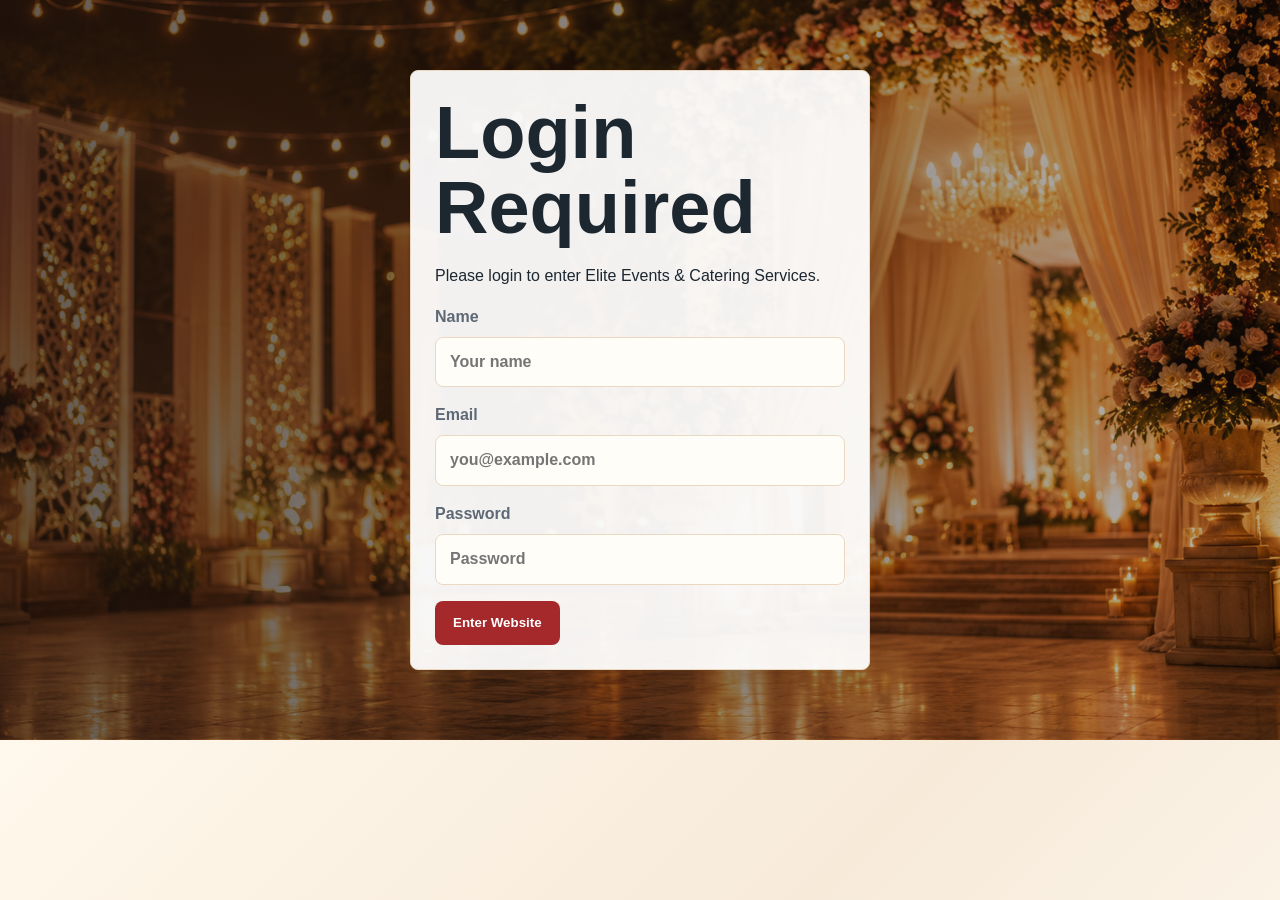
<file: index.html>
<!DOCTYPE html>
<html lang="en">
<head>
  <meta charset="UTF-8">
  <meta name="viewport" content="width=device-width, initial-scale=1.0">
  <title>Elite Events &amp; Catering Services</title>
  <link rel="stylesheet" href="css/style.css">
  <link rel="stylesheet" href="css/pages.css">
  <link rel="stylesheet" href="css/responsive.css">
</head>
<body class="login-page">
  <main>
    <section class="login-section">
      <form class="login-card" action="home.html" method="get">
        <h1>Login Required</h1>
        <p>Please login to enter Elite Events &amp; Catering Services.</p>
        <label>Name <input name="name" required placeholder="Your name"></label>
        <label>Email <input name="email" type="email" required placeholder="you@example.com"></label>
        <label>Password <input name="password" type="password" required placeholder="Password"></label>
        <button class="primary-link" type="submit">Enter Website</button>
      </form>
    </section>
  </main>
</body>
</html>
</file>
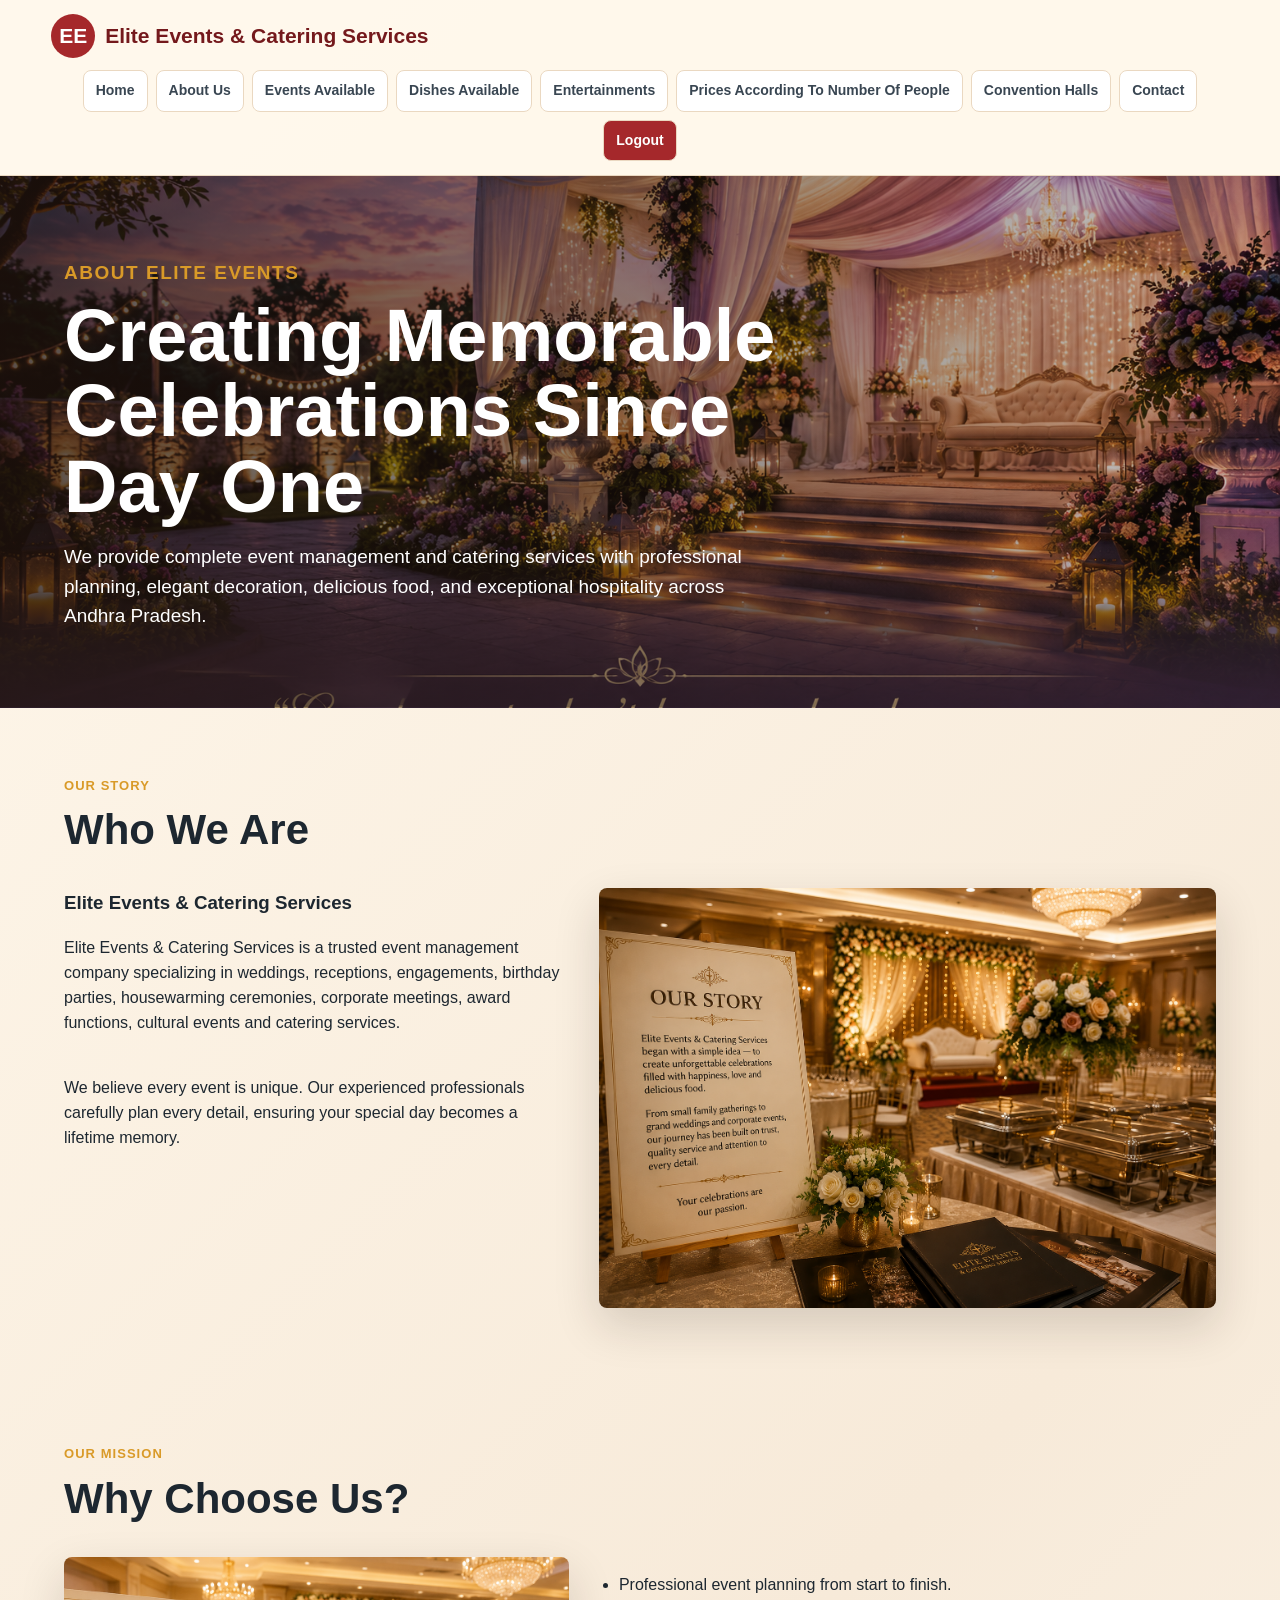
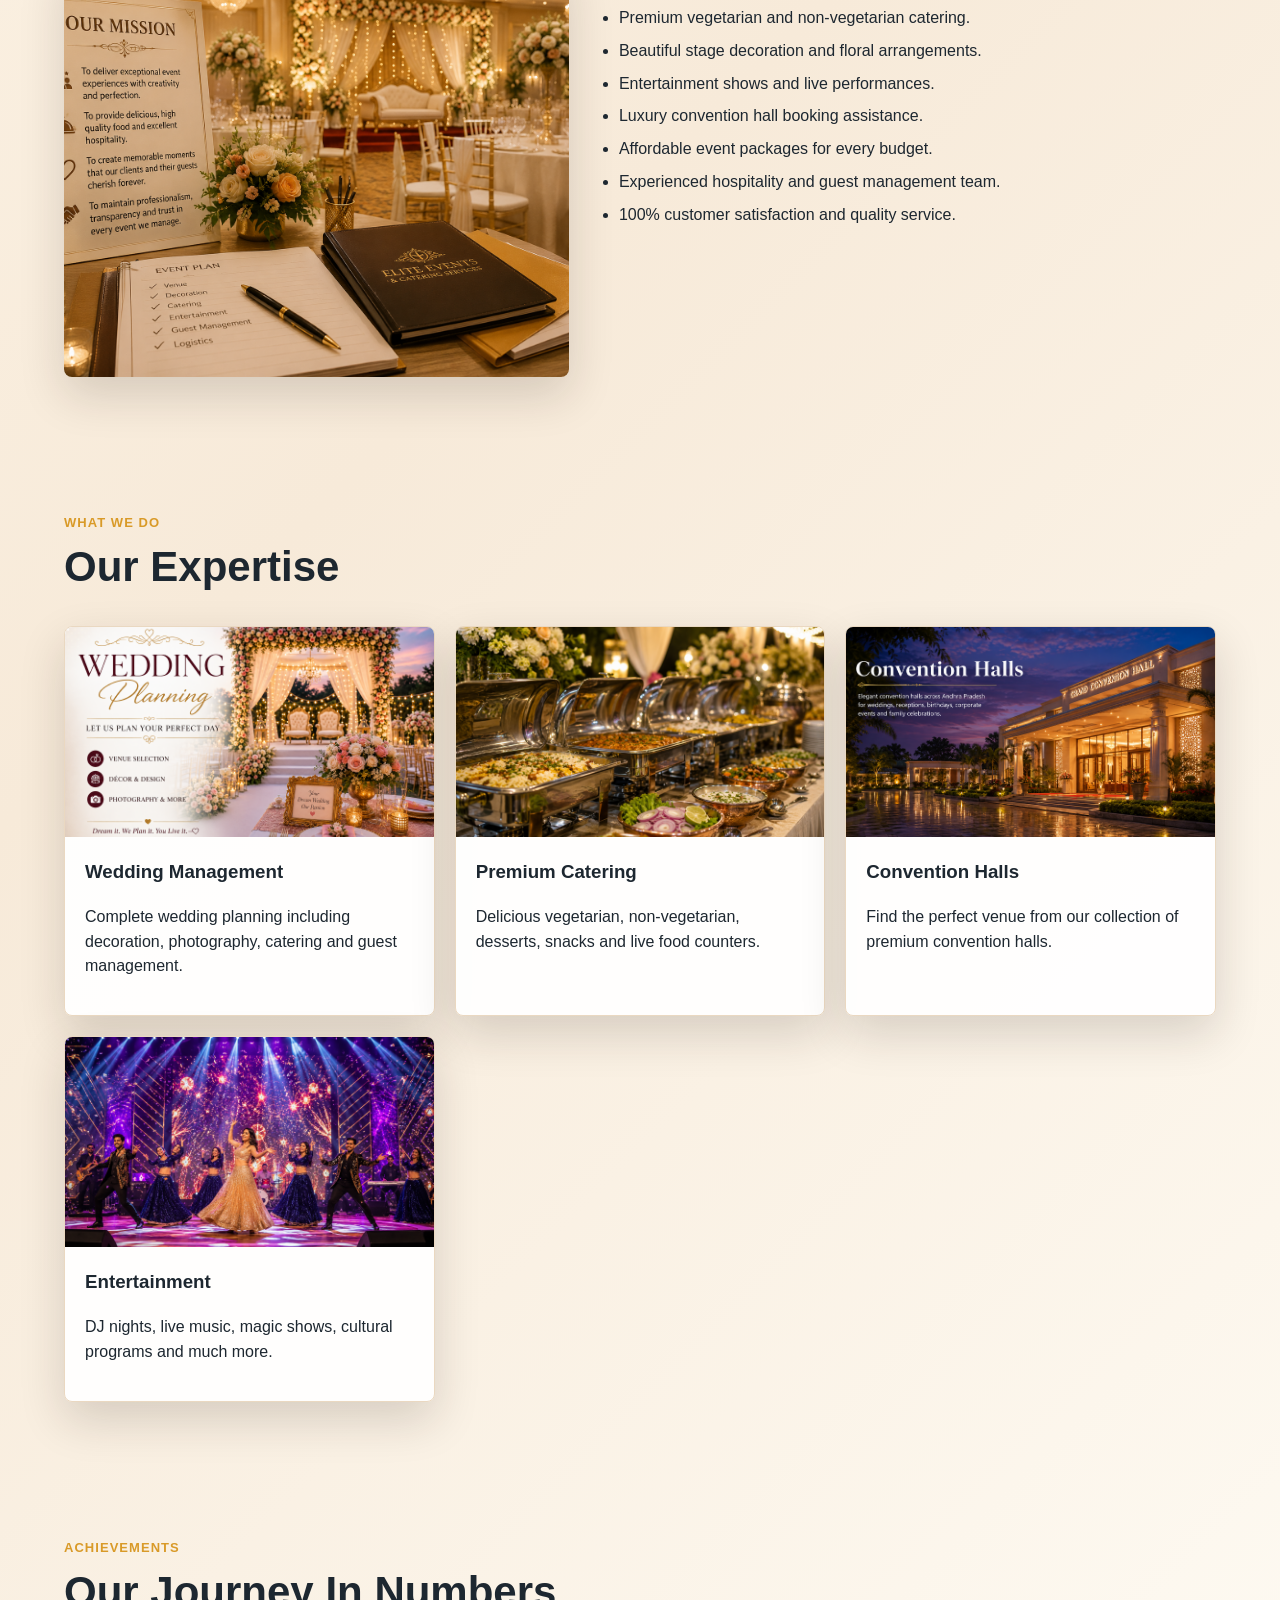
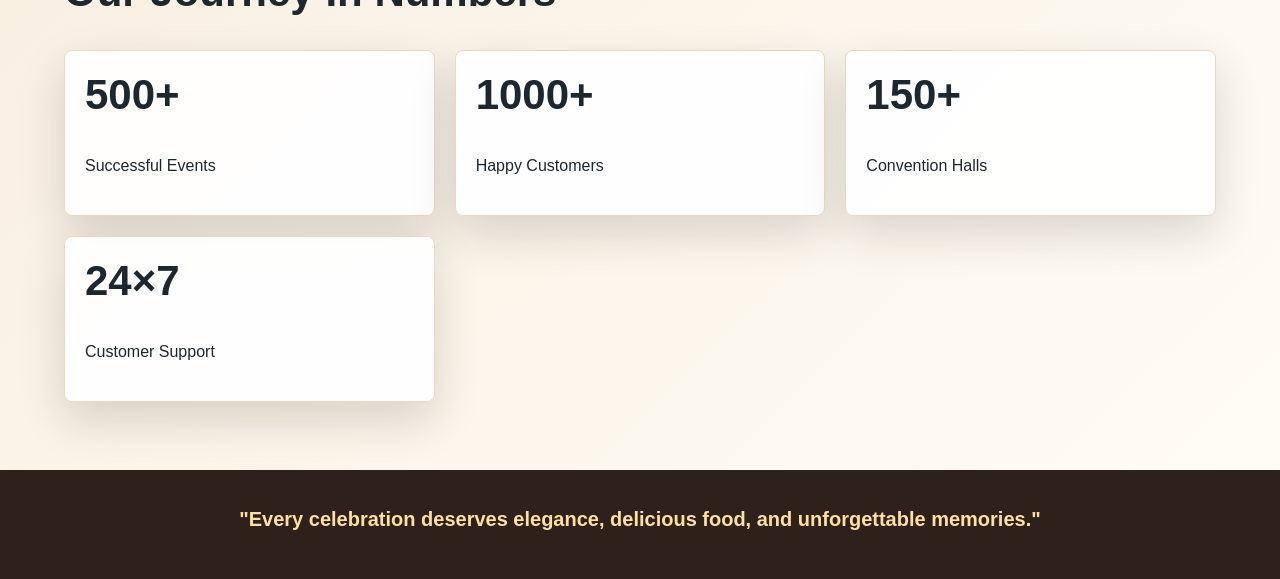
<file: about.html>
<!DOCTYPE html>
<html lang="en">

<head>

    <meta charset="UTF-8">

    <meta name="viewport"
          content="width=device-width, initial-scale=1.0">

    <title>About Us | Elite Events & Catering Services</title>

    <link rel="stylesheet" href="css/style.css">
    <link rel="stylesheet" href="css/pages.css">
    <link rel="stylesheet" href="css/responsive.css">

</head>

<body>

    <!-- ================= HEADER ================= -->

    <header class="site-header">

        <a class="brand" href="home.html">

            <span>EE</span>

            Elite Events &amp; Catering Services

        </a>

        <nav class="nav">

            <a href="home.html">Home</a>
            <a href="about.html">About Us</a>
            <a href="events.html">Events Available</a>
            <a href="dishes.html">Dishes Available</a>
            <a href="entertainment.html">Entertainments</a>
            <a href="prices.html">Prices According To Number Of People</a>
            <a href="convention-halls.html">Convention Halls</a>
            <a href="contact.html">Contact</a>
            <a class="logout-link" href="logout.html">Logout</a>

        </nav>

    </header>

    <!-- ================= HERO ================= -->

    <section class="sub-hero about-hero">

        <div class="hero-content">

            <p class="eyebrow">
                About Elite Events
            </p>

            <h1>
                Creating Memorable Celebrations Since Day One
            </h1>

            <p>

                We provide complete event management and catering services
                with professional planning, elegant decoration, delicious
                food, and exceptional hospitality across Andhra Pradesh.

            </p>

        </div>

    </section>

    <!-- ================= OUR STORY ================= -->

    <section class="section">

        <div class="section-title">

            <p class="eyebrow">Our Story</p>

            <h2>Who We Are</h2>

        </div>

        <div class="split">

            <div>

                <h3>Elite Events & Catering Services</h3>

                <p>

                    Elite Events & Catering Services is a trusted event
                    management company specializing in weddings,
                    receptions, engagements, birthday parties,
                    housewarming ceremonies, corporate meetings,
                    award functions, cultural events and catering
                    services.

                </p>

                <br>

                <p>

                    We believe every event is unique. Our experienced
                    professionals carefully plan every detail, ensuring
                    your special day becomes a lifetime memory.

                </p>

            </div>

            <img src="images/about-story.jpg"
                 alt="Elite Events">

        </div>

    </section>

    <!-- ================= MISSION ================= -->

    <section class="section">

        <div class="section-title">

            <p class="eyebrow">Our Mission</p>

            <h2>Why Choose Us?</h2>

        </div>

        <div class="split">

            <img src="images/about-mission.jpg"
                 alt="Mission">

            <div>

                <ul class="check-list">

                    <li>Professional event planning from start to finish.</li>

                    <li>Premium vegetarian and non-vegetarian catering.</li>

                    <li>Beautiful stage decoration and floral arrangements.</li>

                    <li>Entertainment shows and live performances.</li>

                    <li>Luxury convention hall booking assistance.</li>

                    <li>Affordable event packages for every budget.</li>

                    <li>Experienced hospitality and guest management team.</li>

                    <li>100% customer satisfaction and quality service.</li>

                </ul>

            </div>

        </div>

    </section>

    <!-- ================= SERVICES ================= -->

    <section class="section">

        <div class="section-title">

            <p class="eyebrow">What We Do</p>

            <h2>Our Expertise</h2>

        </div>

        <div class="image-grid">

            <article class="image-card">

                <img src="images/wedding-planning.jpg"
                     alt="Wedding">

                <div>

                    <h3>Wedding Management</h3>

                    <p>

                        Complete wedding planning including decoration,
                        photography, catering and guest management.

                    </p>

                </div>

            </article>

            <article class="image-card">

                <img src="images/catering-services.jpg"
                     alt="Catering">

                <div>

                    <h3>Premium Catering</h3>

                    <p>

                        Delicious vegetarian, non-vegetarian,
                        desserts, snacks and live food counters.

                    </p>

                </div>

            </article>

            <article class="image-card">

                <img src="images/convention-halls.jpg"
                     alt="Hall">

                <div>

                    <h3>Convention Halls</h3>

                    <p>

                        Find the perfect venue from our collection
                        of premium convention halls.

                    </p>

                </div>

            </article>

            <article class="image-card">

                <img src="images/entertainment-shows.jpg"
                     alt="Entertainment">

                <div>

                    <h3>Entertainment</h3>

                    <p>

                        DJ nights, live music, magic shows,
                        cultural programs and much more.

                    </p>

                </div>

            </article>

        </div>

    </section>

    <!-- ================= ACHIEVEMENTS ================= -->

    <section class="section">

        <div class="section-title">

            <p class="eyebrow">Achievements</p>

            <h2>Our Journey In Numbers</h2>

        </div>

        <div class="image-grid">

            <article class="image-card">

                <div>

                    <h2>500+</h2>

                    <p>Successful Events</p>

                </div>

            </article>

            <article class="image-card">

                <div>

                    <h2>1000+</h2>

                    <p>Happy Customers</p>

                </div>

            </article>

            <article class="image-card">

                <div>

                    <h2>150+</h2>

                    <p>Convention Halls</p>

                </div>

            </article>

            <article class="image-card">

                <div>

                    <h2>24×7</h2>

                    <p>Customer Support</p>

                </div>

            </article>

        </div>

    </section>

    <!-- ================= FOOTER ================= -->

    <footer>

        <p class="footer-quote">

            "Every celebration deserves elegance, delicious food,
            and unforgettable memories."

        </p>

    </footer>

</body>

</html>
</file>
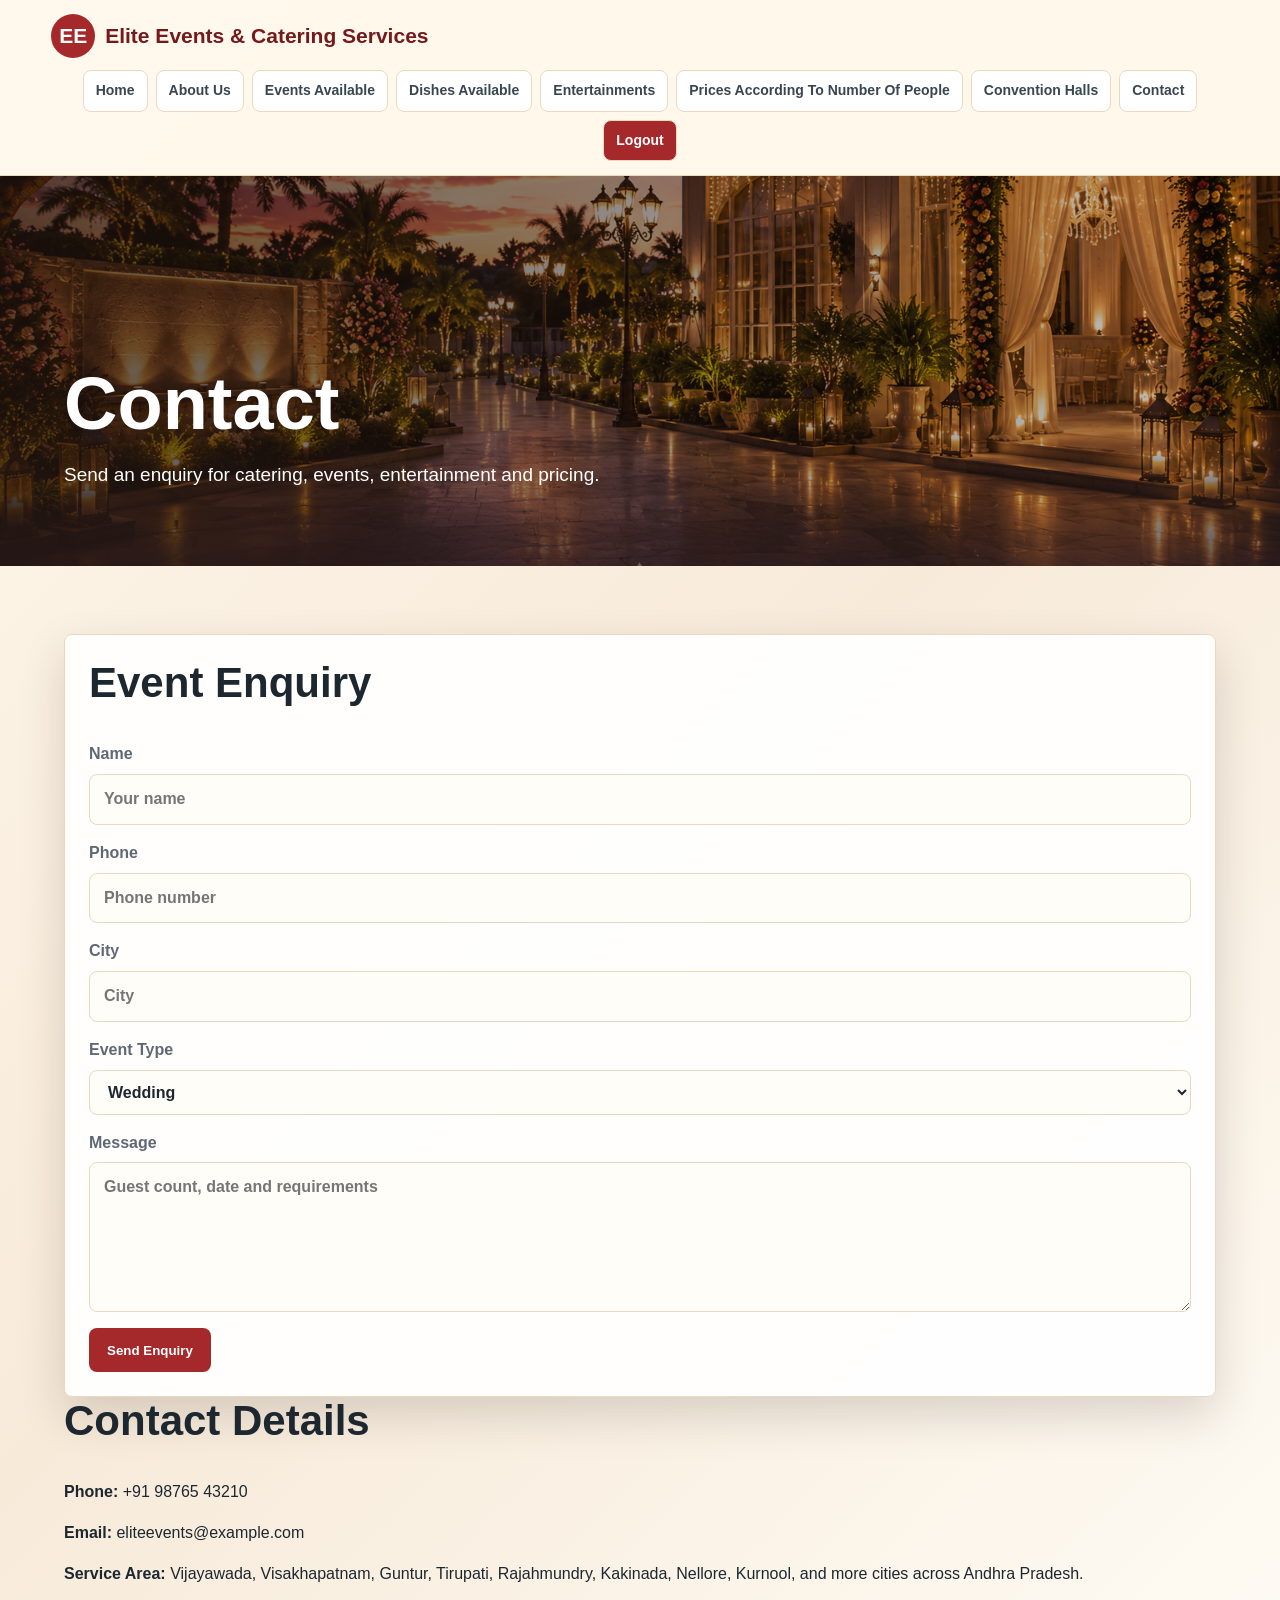
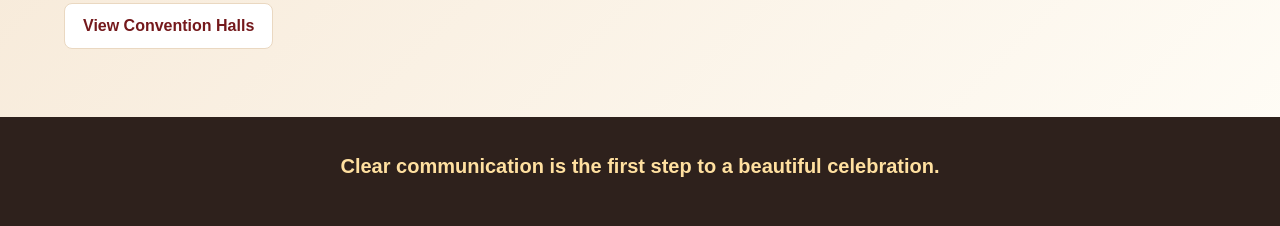
<file: contact.html>
<!DOCTYPE html>
<html lang="en">

<head>
    <meta charset="UTF-8">
    <meta name="viewport" content="width=device-width, initial-scale=1.0">
    <title>Elite Events &amp; Catering Services</title>

    <link rel="stylesheet" href="css/style.css">
    <link rel="stylesheet" href="css/pages.css">
    <link rel="stylesheet" href="css/responsive.css">
</head>

<body>

    <!-- Header -->
    <header class="site-header">
        <a class="brand" href="home.html">
            <span>EE</span> Elite Events &amp; Catering Services
        </a>

        <nav class="nav">
            <a href="home.html">Home</a>
            <a href="about.html">About Us</a>
            <a href="events.html">Events Available</a>
            <a href="dishes.html">Dishes Available</a>
            <a href="entertainment.html">Entertainments</a>
            <a href="prices.html">Prices According To Number Of People</a>
            <a href="convention-halls.html">Convention Halls</a>
            <a href="contact.html">Contact</a>
            <a class="logout-link" href="logout.html">Logout</a>
        </nav>
    </header>

    <!-- Main Content -->
    <main>

        <!-- Hero Section -->
        <section class="sub-hero contact-hero">
            <h1>Contact</h1>
            <p>Send an enquiry for catering, events, entertainment and pricing.</p>
        </section>

        <!-- Contact Section -->
        <section class="section contact-single">

            <!-- Contact Form -->
            <form class="contact-form" action="contact.html" method="get">

                <h2>Event Enquiry</h2>

                <label>
                    Name
                    <input type="text" name="name" placeholder="Your name" required>
                </label>

                <label>
                    Phone
                    <input type="tel" name="phone" placeholder="Phone number" required>
                </label>

                <label>
                    City
                    <input type="text" name="city" placeholder="City">
                </label>

                <label>
                    Event Type
                    <select name="event">
                        <option>Wedding</option>
                        <option>Reception</option>
                        <option>Birthday</option>
                        <option>Corporate Event</option>
                        <option>Convention Hall Booking</option>
                    </select>
                </label>

                <label>
                    Message
                    <textarea name="message" rows="5"
                        placeholder="Guest count, date and requirements"></textarea>
                </label>

                <button class="primary-link" type="submit">
                    Send Enquiry
                </button>

            </form>

            <!-- Contact Details -->
            <aside class="contact-note">

                <h2>Contact Details</h2>

                <p><strong>Phone:</strong> +91 98765 43210</p>

                <p><strong>Email:</strong> eliteevents@example.com</p>

                <p>
                    <strong>Service Area:</strong>
                    Vijayawada, Visakhapatnam, Guntur, Tirupati,
                    Rajahmundry, Kakinada, Nellore, Kurnool,
                    and more cities across Andhra Pradesh.
                </p>

                <a class="secondary-link" href="convention-halls.html">
                    View Convention Halls
                </a>

            </aside>

        </section>

    </main>

    <!-- Footer -->
    <footer>
        <p class="footer-quote">
            Clear communication is the first step to a beautiful celebration.
        </p>
    </footer>

</body>

</html>
</file>
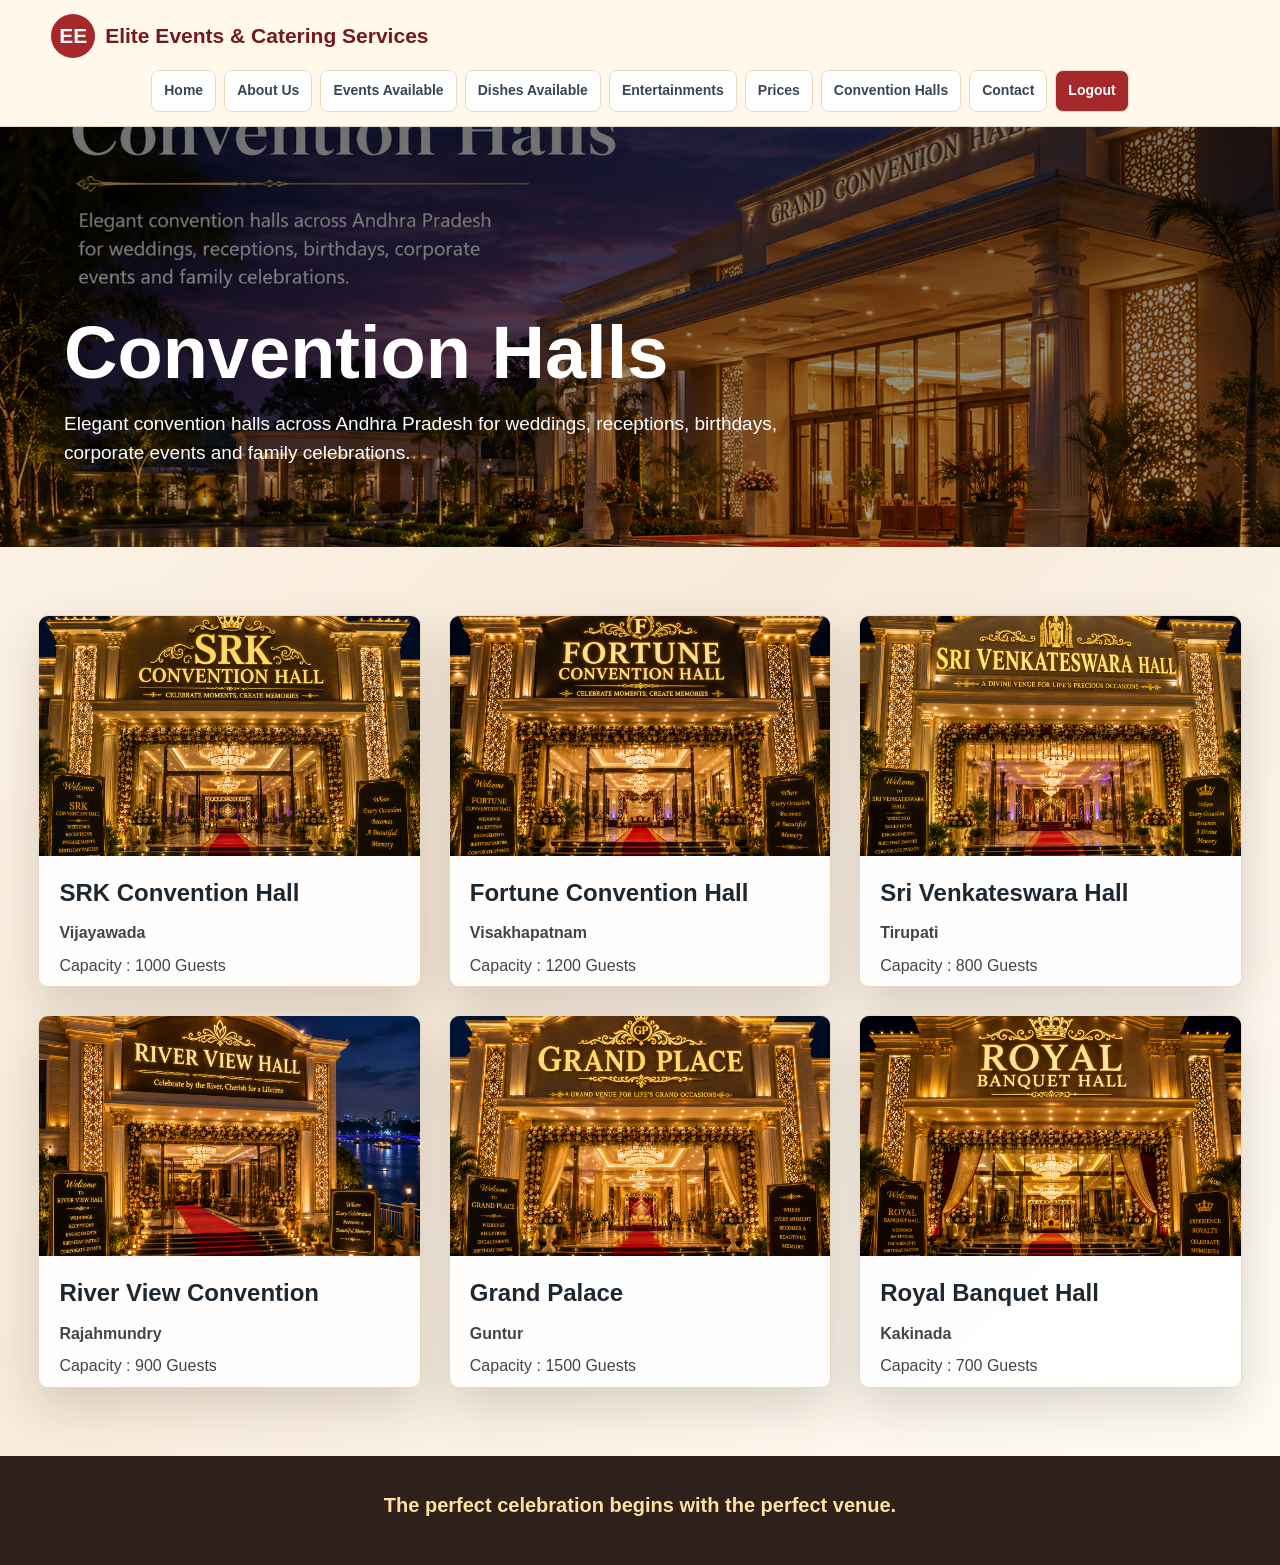
<file: convention-halls.html>
<!DOCTYPE html>
<html lang="en">

<head>
    <meta charset="UTF-8">
    <meta name="viewport" content="width=device-width, initial-scale=1.0">
    <title>Convention Halls | Elite Events & Catering Services</title>

    <link rel="stylesheet" href="css/style.css">
    <link rel="stylesheet" href="css/pages.css">
    <link rel="stylesheet" href="css/responsive.css">
</head>

<body>

<header class="site-header">

    <a class="brand" href="home.html">
        <span>EE</span>
        Elite Events & Catering Services
    </a>

    <nav class="nav">
        <a href="home.html">Home</a>
        <a href="about.html">About Us</a>
        <a href="events.html">Events Available</a>
        <a href="dishes.html">Dishes Available</a>
        <a href="entertainment.html">Entertainments</a>
        <a href="prices.html">Prices</a>
        <a href="convention-halls.html">Convention Halls</a>
        <a href="contact.html">Contact</a>
        <a class="logout-link" href="logout.html">Logout</a>
    </nav>

</header>

<main>

<section class="sub-hero halls-hero">

    <h1>Convention Halls</h1>

    <p>
        Elegant convention halls across Andhra Pradesh for weddings,
        receptions, birthdays, corporate events and family celebrations.
    </p>

</section>

<section class="section wide">

<div class="hall-grid">

<!-- Hall 1 -->

<article class="hall-card">

<img src="images/srk-convention-hall.jpg" alt="SRK Convention Hall">

<h3>SRK Convention Hall</h3>

<p class="city">Vijayawada</p>

<p>Capacity : 1000 Guests</p>

</article>

<!-- Hall 2 -->

<article class="hall-card">

<img src="images/fortune-convention-hall.jpg" alt="Fortune Hall">

<h3>Fortune Convention Hall</h3>

<p class="city">Visakhapatnam</p>

<p>Capacity : 1200 Guests</p>

</article>

<!-- Hall 3 -->

<article class="hall-card">

<img src="images/sri-venkateswara-hall.jpg" alt="Hall">

<h3>Sri Venkateswara Hall</h3>

<p class="city">Tirupati</p>

<p>Capacity : 800 Guests</p>

</article>

<!-- Hall 4 -->

<article class="hall-card">

<img src="images/river-view-hall.jpg" alt="Hall">

<h3>River View Convention</h3>

<p class="city">Rajahmundry</p>

<p>Capacity : 900 Guests</p>

</article>

<!-- Hall 5 -->

<article class="hall-card">

<img src="images/grand-place.jpg" alt="Hall">

<h3>Grand Palace</h3>

<p class="city">Guntur</p>

<p>Capacity : 1500 Guests</p>

</article>

<!-- Hall 6 -->

<article class="hall-card">

<img src="images/royal-banquet.jpg" alt="Hall">

<h3>Royal Banquet Hall</h3>

<p class="city">Kakinada</p>

<p>Capacity : 700 Guests</p>

</article>

</div>

</section>

</main>

<footer>

<p class="footer-quote">

The perfect celebration begins with the perfect venue.

</p>

</footer>

</body>

</html>
</file>
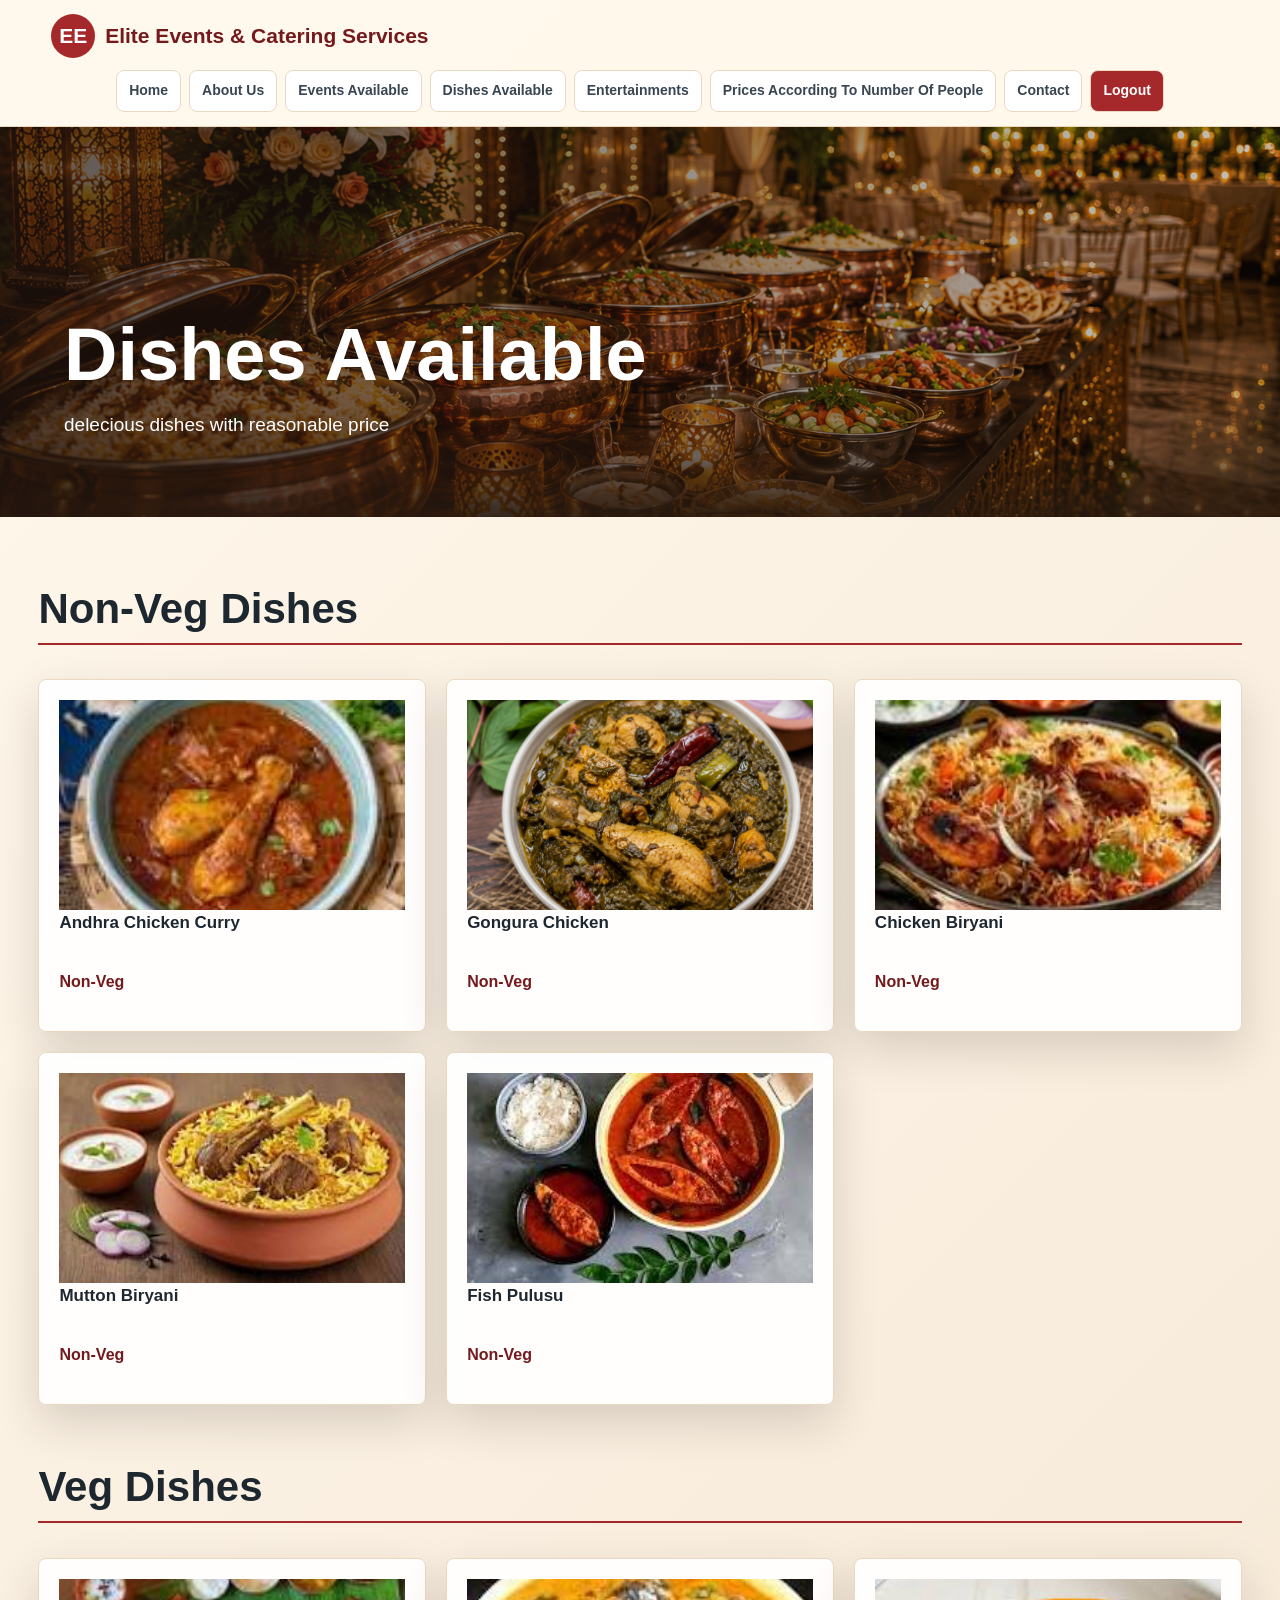
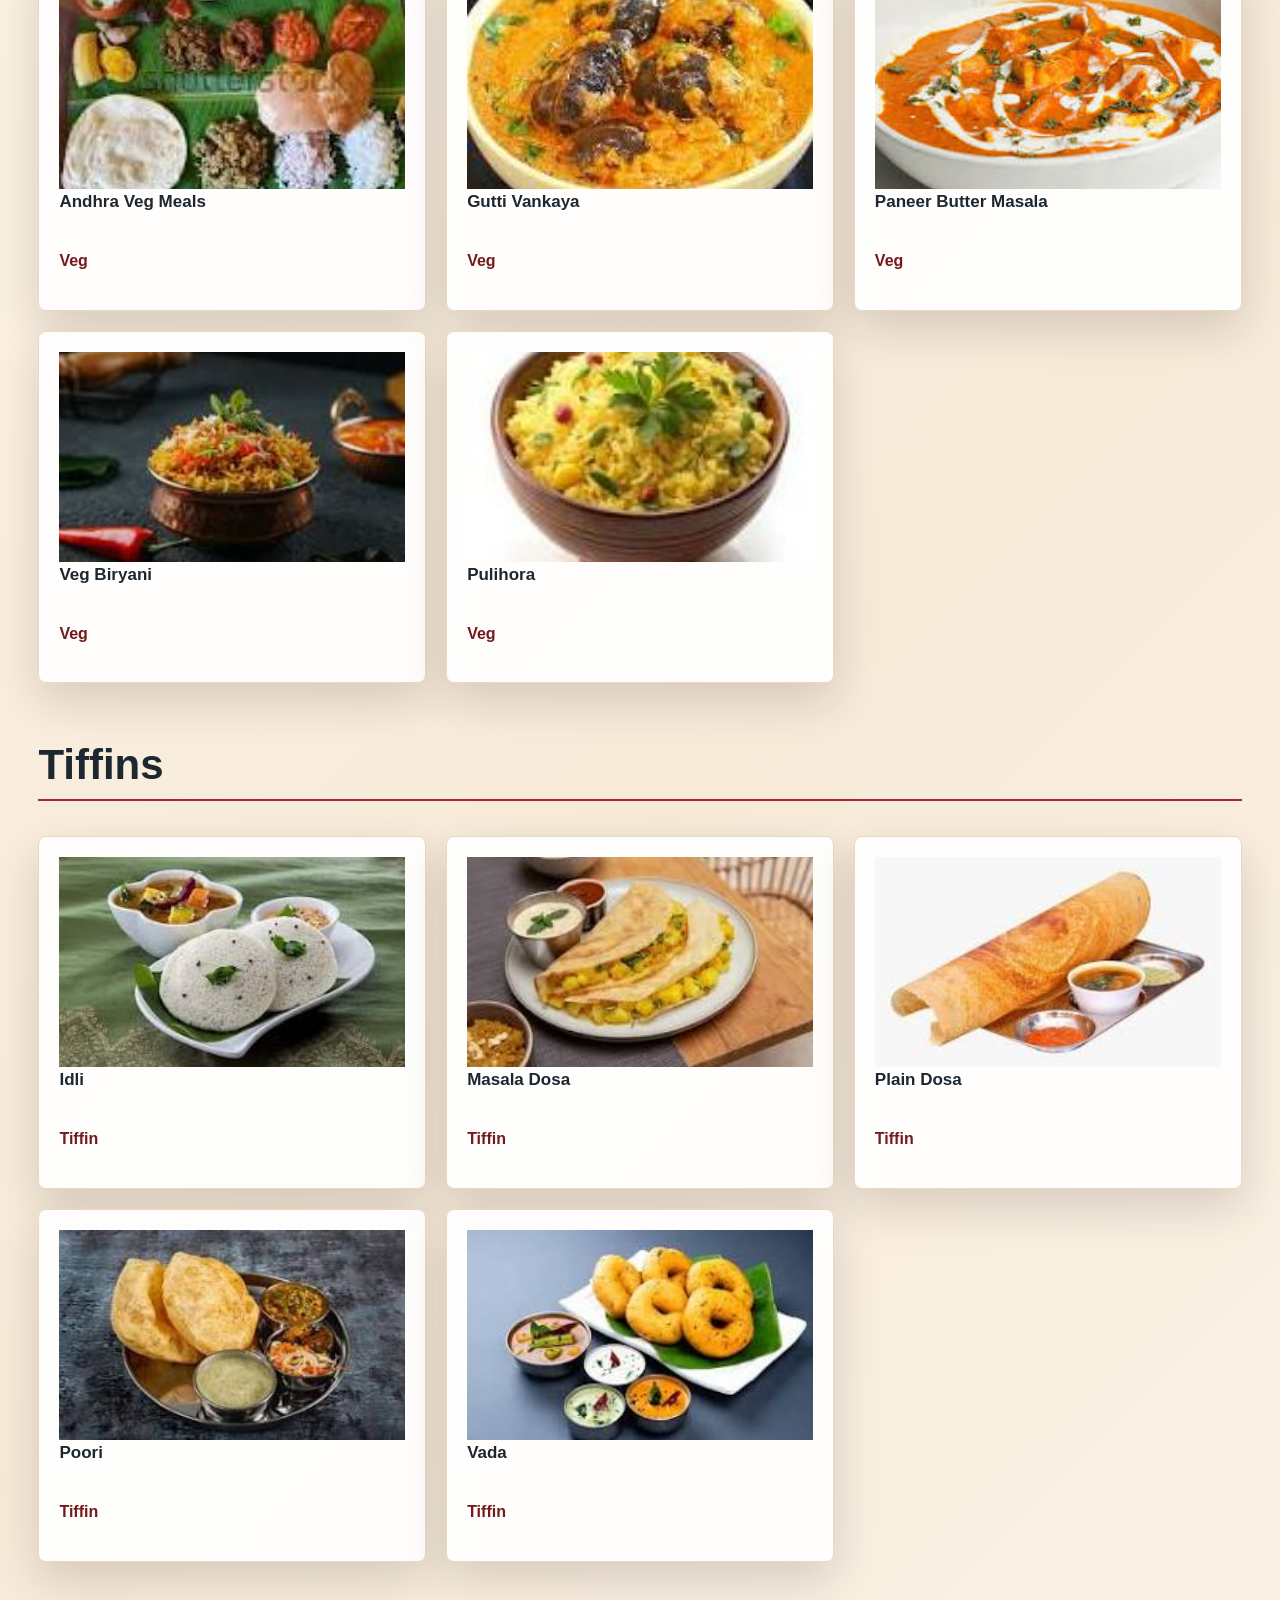
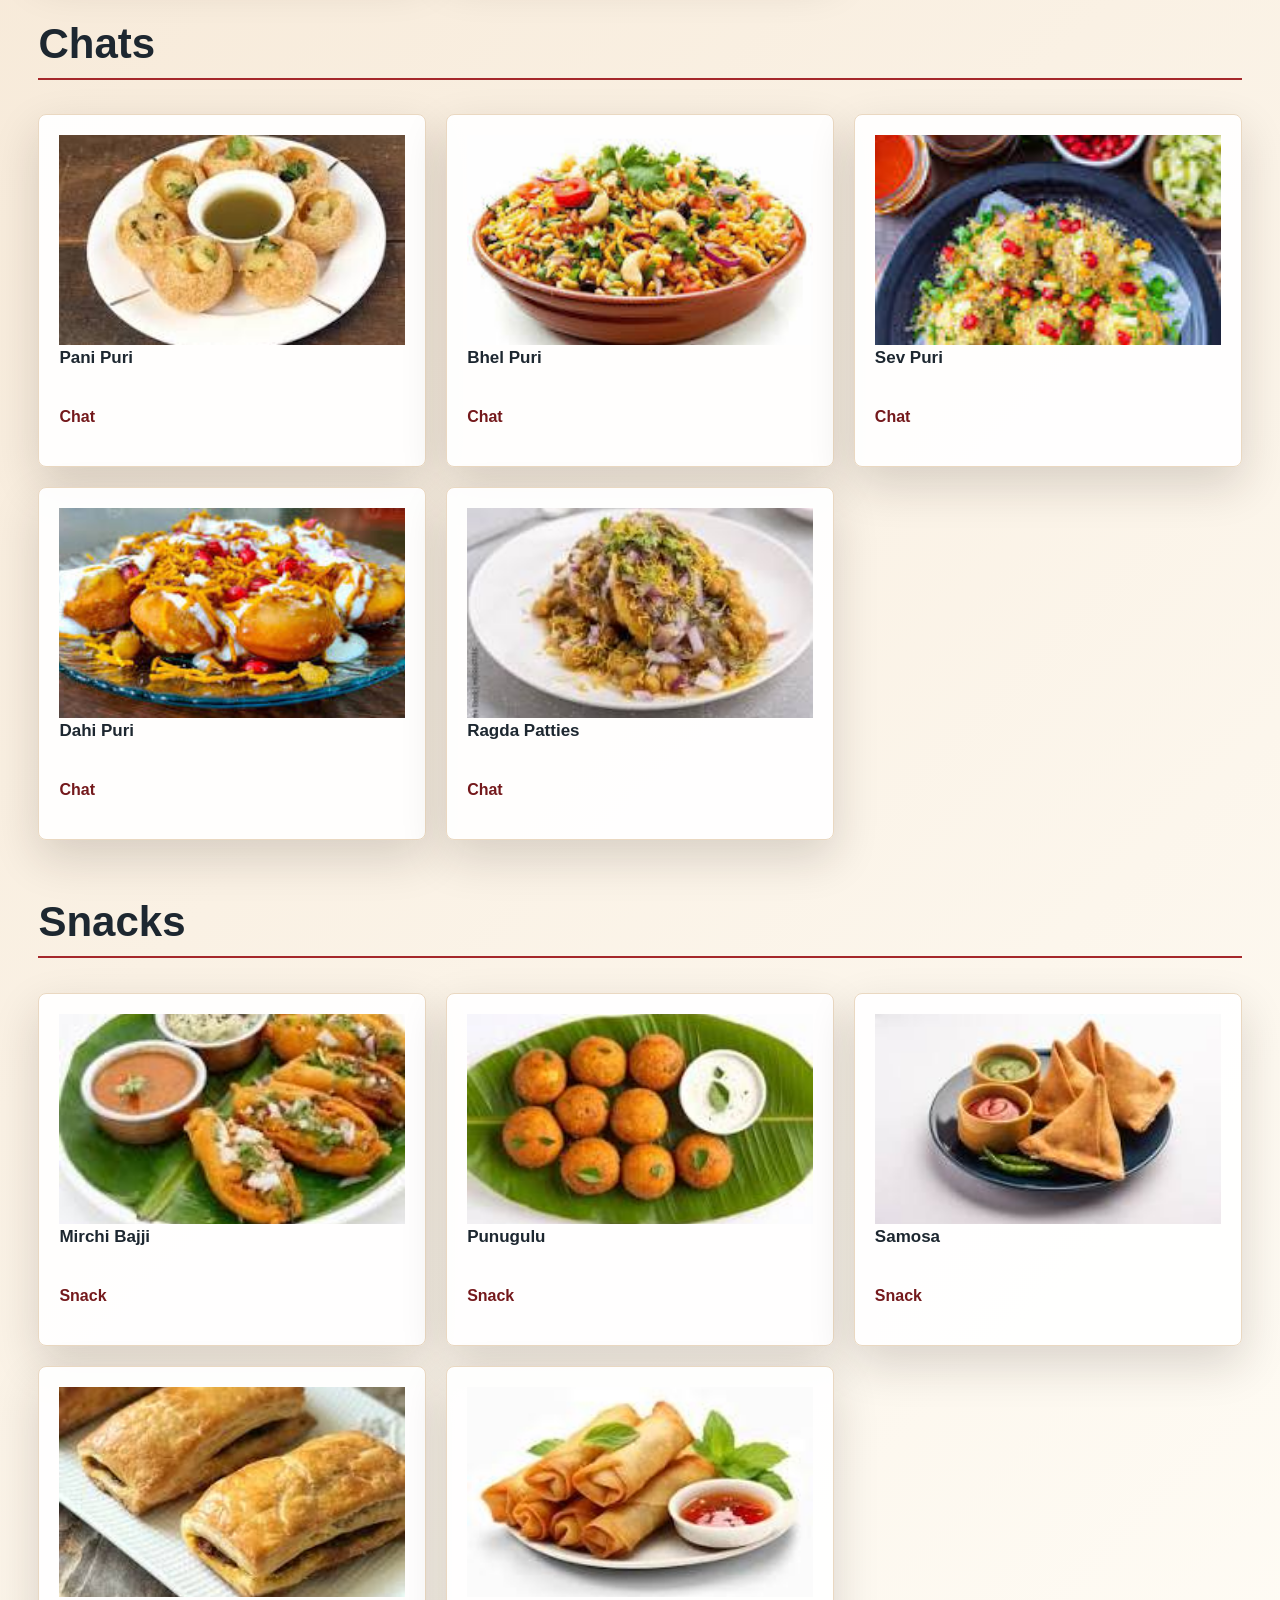
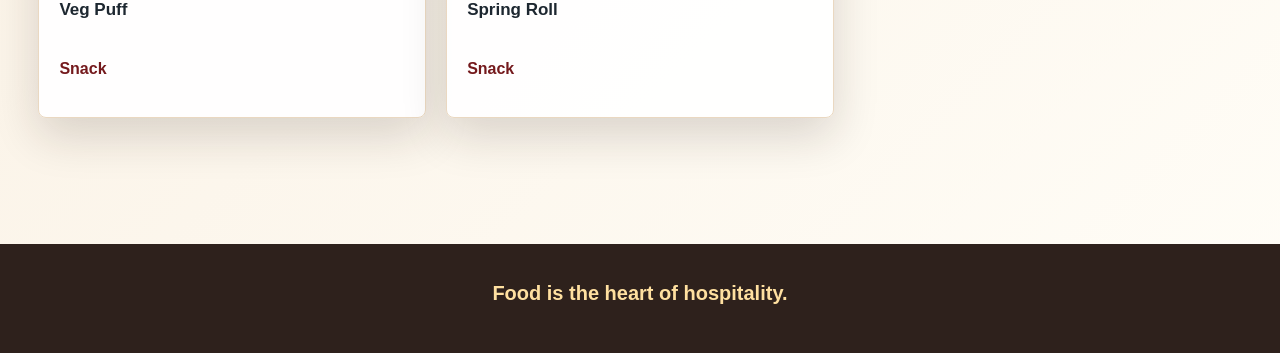
<file: dishes.html>
<!DOCTYPE html>
<html lang="en">
<head><meta charset="UTF-8"><meta name="viewport" content="width=device-width, initial-scale=1.0"><title>Elite Events &amp; Catering Services</title><link rel="stylesheet" href="css/style.css"><link rel="stylesheet" href="css/pages.css"><link rel="stylesheet" href="css/responsive.css"></head>
<body>
  <header class="site-header"><a class="brand" href="home.html"><span>EE</span> Elite Events &amp; Catering Services</a><nav class="nav"><a href="home.html">Home</a><a href="about.html">About Us</a><a href="events.html">Events Available</a><a href="dishes.html">Dishes Available</a><a href="entertainment.html">Entertainments</a><a href="prices.html">Prices According To Number Of People</a><a href="contact.html">Contact</a><a class="logout-link" href="logout.html">Logout</a></nav></header>
  <main><section class="sub-hero dishes-hero"><h1>Dishes Available</h1><p>delecious dishes with reasonable price</p></section><section class="section wide">
    <section class="dish-section"><h2>Non-Veg Dishes</h2><div class="dish-grid">
      <article class="dish-card"><img src="images/andhra-chicken-curry.jpg" alt="Andhra Chicken Curry"><h3>Andhra Chicken Curry</h3><p>Non-Veg</p></article>
      <article class="dish-card"><img src="images/gongura-chicken.jpg" alt="Gongura Chicken"><h3>Gongura Chicken</h3><p>Non-Veg</p></article>
      <article class="dish-card"><img src="images/chicken-biryani.jpg" alt="Chicken Biryani"><h3>Chicken Biryani</h3><p>Non-Veg</p></article>
      <article class="dish-card"><img src="images/mutton-biryani.jpg" alt="Mutton Biryani"><h3>Mutton Biryani</h3><p>Non-Veg</p></article>
      <article class="dish-card"><img src="images/fish-pulusu.jpg" alt="Fish Pulusu"><h3>Fish Pulusu</h3><p>Non-Veg</p></article>
  
   </div></section>
 <section class="dish-section"><h2>Veg Dishes</h2><div class="dish-grid">
<article class="dish-card"><img src="images/andhra-veg-meals.jpg" alt="Andhra Veg Meals"><h3>Andhra Veg Meals</h3><p>Veg</p></article>
<article class="dish-card"><img src="images/gutti-vankaya.jpg" alt="Gutti Vankaya"><h3>Gutti Vankaya</h3><p>Veg</p></article>
<article class="dish-card"><img src="images/paneer-butter-masala.jpg" alt="Paneer Butter Masala"><h3>Paneer Butter Masala</h3><p>Veg</p></article>
<article class="dish-card"><img src="images/veg-biryani.jpg" alt="Veg Biryani"><h3>Veg Biryani</h3><p>Veg</p></article>
<article class="dish-card"><img src="images/pulihora.jpg" alt="Pulihora"><h3>Pulihora</h3><p>Veg</p></article>

</div></section>
<section class="dish-section"><h2>Tiffins</h2><div class="dish-grid">
<article class="dish-card"><img src="images/idli.jpg" alt="Idli"><h3>Idli</h3><p>Tiffin</p></article>
<article class="dish-card"><img src="images/masala-dosa.jpg" alt="Masala Dosa"><h3>Masala Dosa</h3><p>Tiffin</p></article>
<article class="dish-card"><img src="images/plain-dosa.jpg" alt="Plain Dosa"><h3>Plain Dosa</h3><p>Tiffin</p></article>
<article class="dish-card"><img src="images/poori.jpg" alt="Poori"><h3>Poori</h3><p>Tiffin</p></article>
<article class="dish-card"><img src="images/vada.jpg" alt="Vada"><h3>Vada</h3><p>Tiffin</p></article>
</div></section>
<section class="dish-section"><h2>Chats</h2><div class="dish-grid">
<article class="dish-card"><img src="images/pani-puri.jpg" alt="Pani Puri"><h3>Pani Puri</h3><p>Chat</p></article>
<article class="dish-card"><img src="images/bhel-puri.jpg" alt="Bhel Puri"><h3>Bhel Puri</h3><p>Chat</p></article>
<article class="dish-card"><img src="images/sev-puri.jpg" alt="Sev Puri"><h3>Sev Puri</h3><p>Chat</p></article>
<article class="dish-card"><img src="images/dahi-puri.jpg" alt="Dahi Puri"><h3>Dahi Puri</h3><p>Chat</p></article>
<article class="dish-card"><img src="images/ragda-patties.jpg" alt="Ragda Patties"><h3>Ragda Patties</h3><p>Chat</p></article>
</div></section>
<section class="dish-section"><h2>Snacks</h2><div class="dish-grid">
<article class="dish-card"><img src="images/mirchi-bajji.jpg" alt="Mirchi Bajji"><h3>Mirchi Bajji</h3><p>Snack</p></article>
<article class="dish-card"><img src="images/punugulu.jpg" alt="Punugulu"><h3>Punugulu</h3><p>Snack</p></article>
<article class="dish-card"><img src="images/samosa.jpg" alt="Samosa"><h3>Samosa</h3><p>Snack</p></article>
<article class="dish-card"><img src="images/veg-puff.jpg" alt="Veg Puff"><h3>Veg Puff</h3><p>Snack</p></article>
<article class="dish-card"><img src="images/spring-roll.jpg" alt="Spring Roll"><h3>Spring Roll</h3><p>Snack</p></article>
</div></section>
  </section></main>
  <footer><p class="footer-quote">Food is the heart of hospitality.</p></footer>
</body>
</html>
</file>
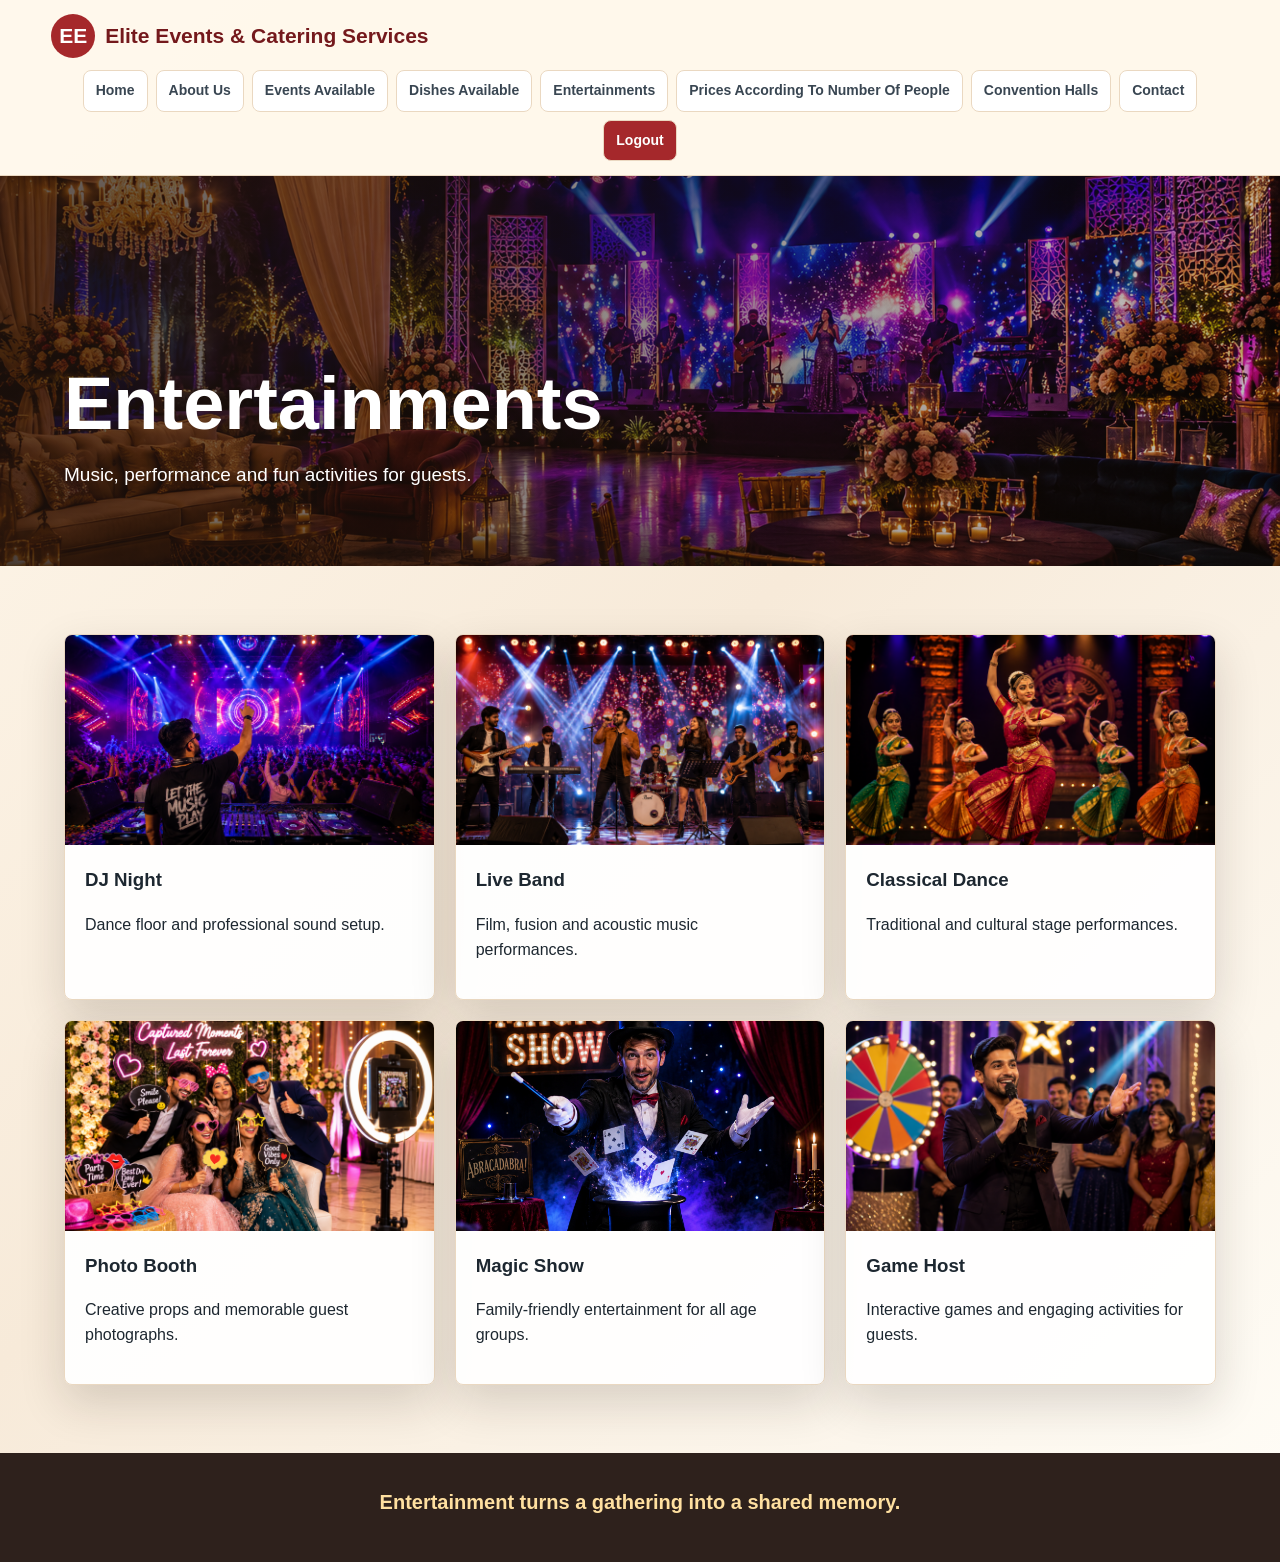
<file: entertainment.html>
<!DOCTYPE html>
<html lang="en">

<head>
    <meta charset="UTF-8">
    <meta name="viewport" content="width=device-width, initial-scale=1.0">
    <title>Elite Events &amp; Catering Services</title>

    <link rel="stylesheet" href="css/style.css">
    <link rel="stylesheet" href="css/pages.css">
    <link rel="stylesheet" href="css/responsive.css">
</head>

<body>

    <!-- Header -->
    <header class="site-header">

        <a class="brand" href="home.html">
            <span>EE</span> Elite Events &amp; Catering Services
        </a>

        <nav class="nav">
            <a href="home.html">Home</a>
            <a href="about.html">About Us</a>
            <a href="events.html">Events Available</a>
            <a href="dishes.html">Dishes Available</a>
            <a href="entertainment.html">Entertainments</a>
            <a href="prices.html">Prices According To Number Of People</a>
            <a href="convention-halls.html">Convention Halls</a>
            <a href="contact.html">Contact</a>
            <a class="logout-link" href="logout.html">Logout</a>
        </nav>

    </header>

    <!-- Main Content -->
    <main>

        <!-- Hero Section -->
        <section class="sub-hero entertainment-hero">
            <h1>Entertainments</h1>
            <p>Music, performance and fun activities for guests.</p>
        </section>

        <!-- Entertainment Gallery -->
        <section class="section">

            <div class="image-grid">

                <!-- DJ Night -->
                <article class="image-card">
                    <img src="images/dj-night.jpg" alt="DJ Night">
                    <div>
                        <h3>DJ Night</h3>
                        <p>Dance floor and professional sound setup.</p>
                    </div>
                </article>

                <!-- Live Band -->
                <article class="image-card">
                    <img src="images/live-band.jpg" alt="Live Band">
                    <div>
                        <h3>Live Band</h3>
                        <p>Film, fusion and acoustic music performances.</p>
                    </div>
                </article>

                <!-- Classical Dance -->
                <article class="image-card">
                    <img src="images/classical-dance.jpg" alt="Classical Dance">
                    <div>
                        <h3>Classical Dance</h3>
                        <p>Traditional and cultural stage performances.</p>
                    </div>
                </article>

                <!-- Photo Booth -->
                <article class="image-card">
                    <img src="images/photo-booth.jpg" alt="Photo Booth">
                    <div>
                        <h3>Photo Booth</h3>
                        <p>Creative props and memorable guest photographs.</p>
                    </div>
                </article>

                <!-- Magic Show -->
                <article class="image-card">
                    <img src="images/magic-show.jpg" alt="Magic Show">
                    <div>
                        <h3>Magic Show</h3>
                        <p>Family-friendly entertainment for all age groups.</p>
                    </div>
                </article>

                <!-- Game Host -->
                <article class="image-card">
                    <img src="images/game-host.jpg" alt="Game Host">
                    <div>
                        <h3>Game Host</h3>
                        <p>Interactive games and engaging activities for guests.</p>
                    </div>
                </article>

            </div>

        </section>

    </main>

    <!-- Footer -->
    <footer>
        <p class="footer-quote">
            Entertainment turns a gathering into a shared memory.
        </p>
    </footer>

</body>

</html>
</file>
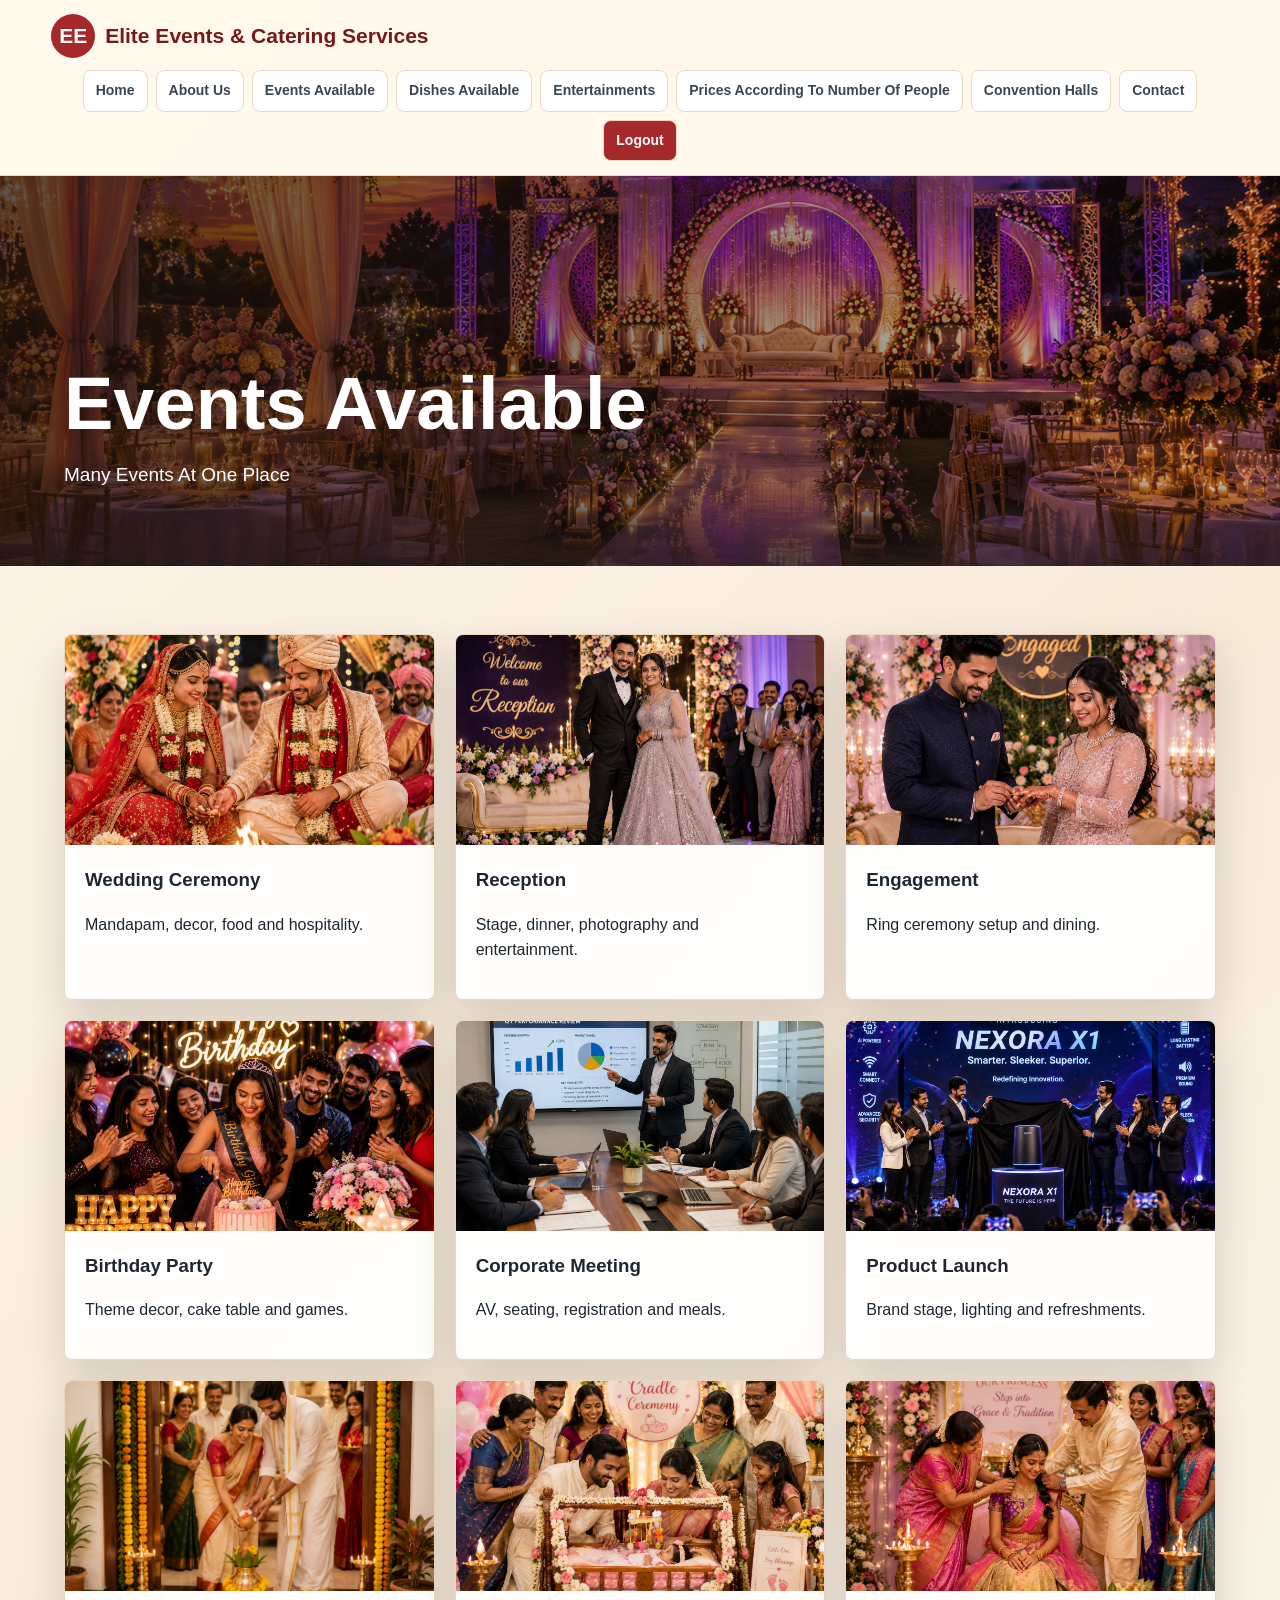
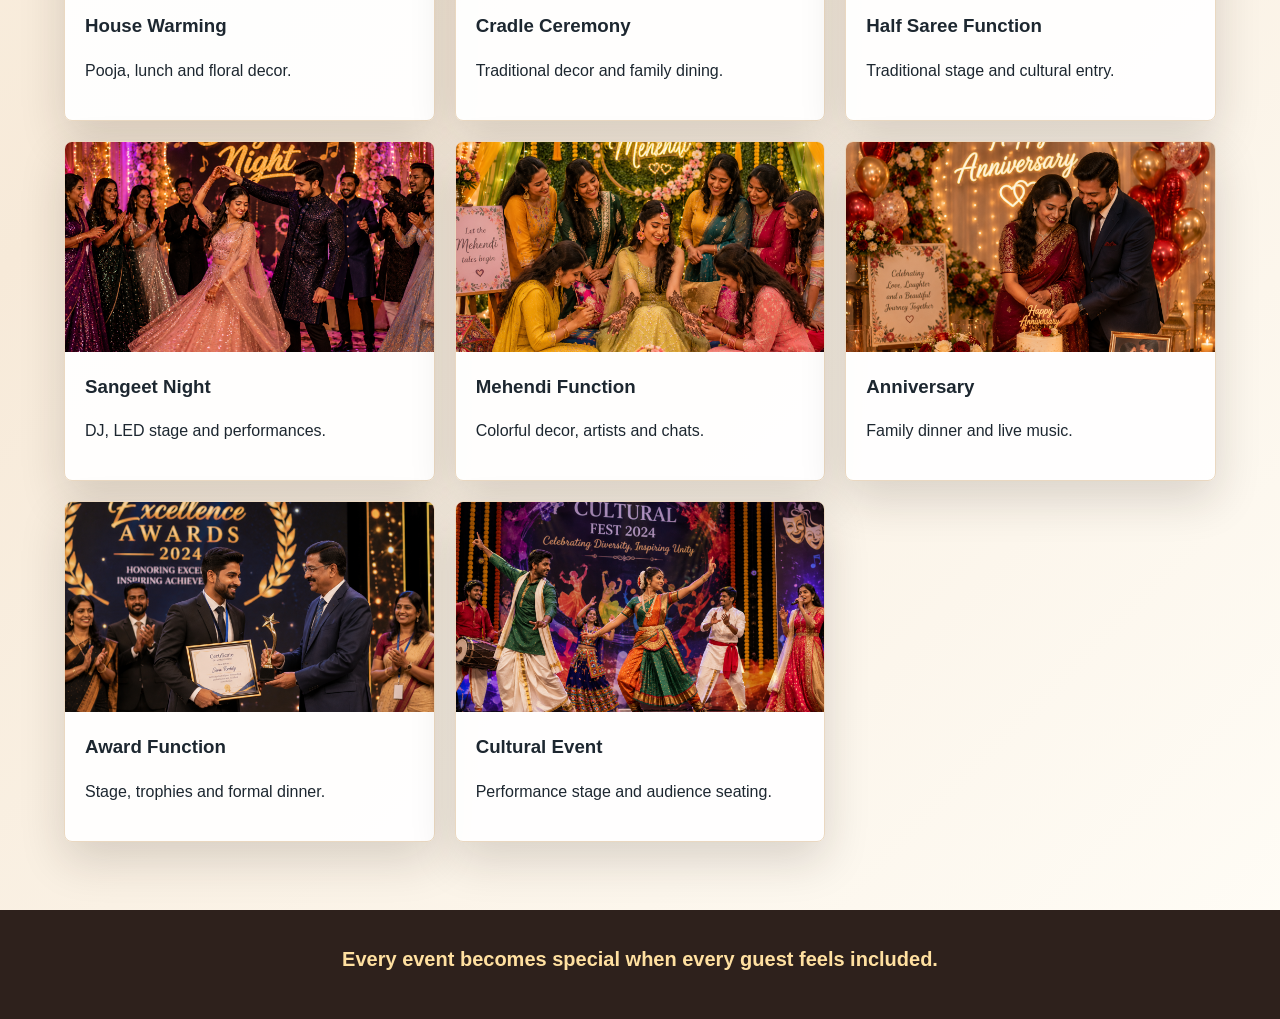
<file: events.html>
<!DOCTYPE html>
<html lang="en">
<head><meta charset="UTF-8"><meta name="viewport" content="width=device-width, initial-scale=1.0"><title>Elite Events &amp; Catering Services</title><link rel="stylesheet" href="css/style.css"><link rel="stylesheet" href="css/pages.css"><link rel="stylesheet" href="css/responsive.css"></head>
<body>
  <header class="site-header"><a class="brand" href="home.html"><span>EE</span> Elite Events &amp; Catering Services</a><nav class="nav"><a href="home.html">Home</a><a href="about.html">About Us</a><a href="events.html">Events Available</a><a href="dishes.html">Dishes Available</a><a href="entertainment.html">Entertainments</a><a href="prices.html">Prices According To Number Of People</a><a href="convention-halls.html">Convention Halls</a><a href="contact.html">Contact</a><a class="logout-link" href="logout.html">Logout</a></nav></header>
  <main><section class="sub-hero events-hero"><h1>Events Available</h1><p>Many Events At One Place</p></section><section class="section"><div class="image-grid">
    <article class="image-card"><img src="images/wedding-ceremony.jpg" alt="Wedding Ceremony"><div><h3>Wedding Ceremony</h3><p>Mandapam, decor, food and hospitality.</p></div></article>
    <article class="image-card"><img src="images/reception.jpg" alt="Reception"><div><h3>Reception</h3><p>Stage, dinner, photography and entertainment.</p></div></article>
    <article class="image-card"><img src="images/engagement.jpg" alt="Engagement"><div><h3>Engagement</h3><p>Ring ceremony setup and dining.</p></div></article>
    <article class="image-card"><img src="images/birthday-party.jpg" alt="Birthday Party"><div><h3>Birthday Party</h3><p>Theme decor, cake table and games.</p></div></article>
    <article class="image-card"><img src="images/corporate-meeting.jpg" alt="Corporate Meeting"><div><h3>Corporate Meeting</h3><p>AV, seating, registration and meals.</p></div></article>
    <article class="image-card"><img src="images/product-launch.jpg" alt="Product Launch"><div><h3>Product Launch</h3><p>Brand stage, lighting and refreshments.</p></div></article>
    <article class="image-card"><img src="images/house-warming.jpg" alt="House Warming"><div><h3>House Warming</h3><p>Pooja, lunch and floral decor.</p></div></article>
    <article class="image-card"><img src="images/cradle-ceremony.jpg" alt="Cradle Ceremony"><div><h3>Cradle Ceremony</h3><p>Traditional decor and family dining.</p></div></article>
    <article class="image-card"><img src="images/half-saree-function.jpg" alt="Half Saree Function"><div><h3>Half Saree Function</h3><p>Traditional stage and cultural entry.</p></div></article>
    <article class="image-card"><img src="images/sangeet-night.jpg" alt="Sangeet Night"><div><h3>Sangeet Night</h3><p>DJ, LED stage and performances.</p></div></article>
    <article class="image-card"><img src="images/mehendi-function.jpg" alt="Mehendi Function"><div><h3>Mehendi Function</h3><p>Colorful decor, artists and chats.</p></div></article>
    <article class="image-card"><img src="images/anniversary.jpg" alt="Anniversary"><div><h3>Anniversary</h3><p>Family dinner and live music.</p></div></article>
    <article class="image-card"><img src="images/award-function.jpg" alt="Award Function"><div><h3>Award Function</h3><p>Stage, trophies and formal dinner.</p></div></article>
    <article class="image-card"><img src="images/cultural-event.jpg" alt="Cultural Event"><div><h3>Cultural Event</h3><p>Performance stage and audience seating.</p></div></article>
  </div></section></main>
  <footer><p class="footer-quote">Every event becomes special when every guest feels included.</p></footer>
</body>
</html>
</file>
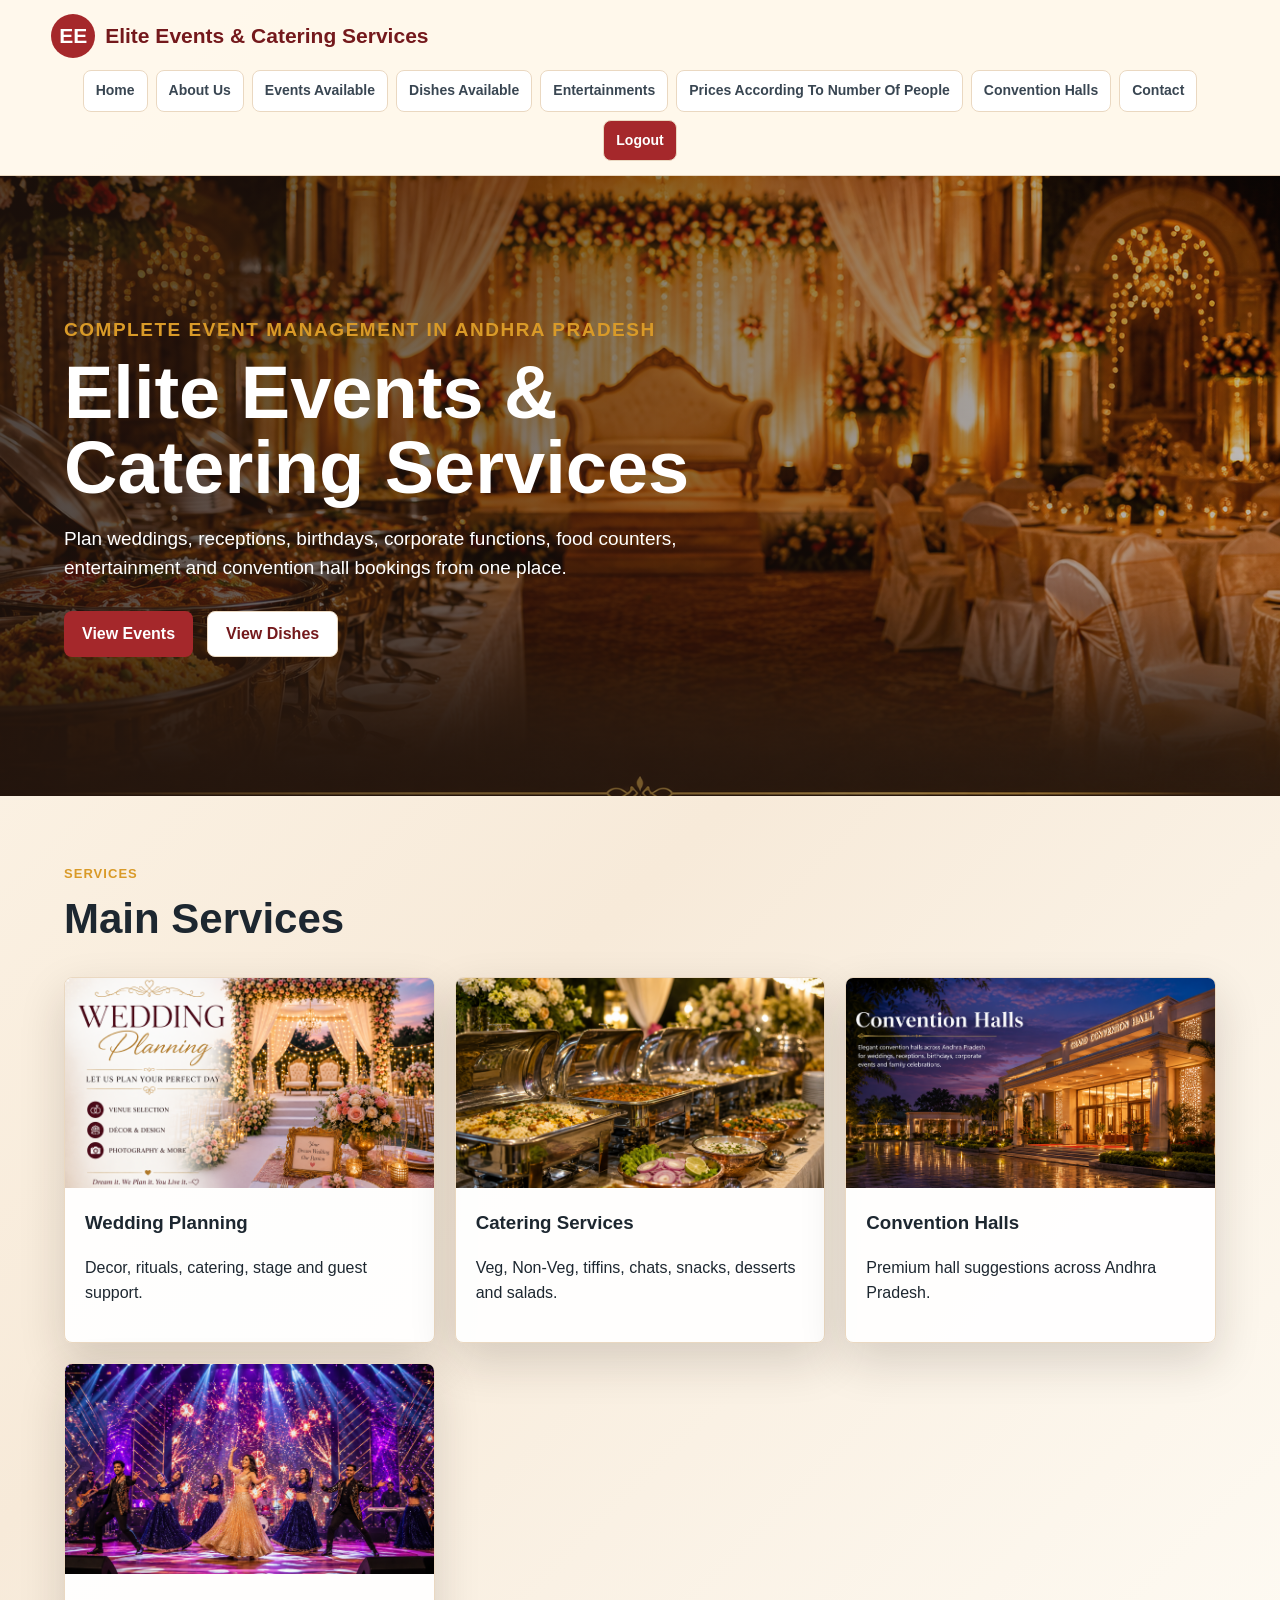
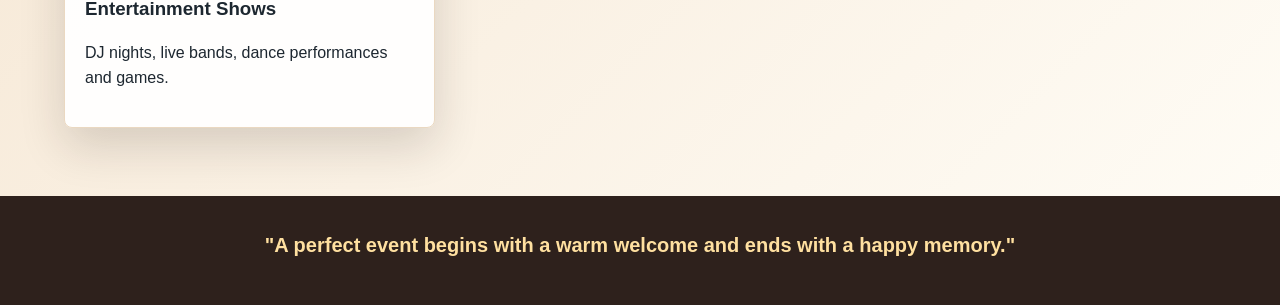
<file: home.html>
<!DOCTYPE html>
<html lang="en">

<head>
    <meta charset="UTF-8">
    <meta name="viewport" content="width=device-width, initial-scale=1.0">
    <title>Elite Events &amp; Catering Services</title>

    <link rel="stylesheet" href="css/style.css">
    <link rel="stylesheet" href="css/pages.css">
    <link rel="stylesheet" href="css/responsive.css">
</head>

<body>

    <!-- ================= HEADER ================= -->

    <header class="site-header">

        <a class="brand" href="home.html">
            <span>EE</span>
            Elite Events &amp; Catering Services
        </a>

        <nav class="nav">
            <a href="home.html">Home</a>
            <a href="about.html">About Us</a>
            <a href="events.html">Events Available</a>
            <a href="dishes.html">Dishes Available</a>
            <a href="entertainment.html">Entertainments</a>
            <a href="prices.html">Prices According To Number Of People</a>
            <a href="convention-halls.html">Convention Halls</a>
            <a href="contact.html">Contact</a>
            <a class="logout-link" href="logout.html">Logout</a>
        </nav>

    </header>

    <!-- ================= MAIN ================= -->

    <main>

        <!-- Hero Section -->

        <section class="hero home-hero">

            <div class="hero-content">

                <p class="eyebrow">
                    Complete Event Management in Andhra Pradesh
                </p>

                <h1>
                    Elite Events &amp; Catering Services
                </h1>

                <p>
                    Plan weddings, receptions, birthdays, corporate
                    functions, food counters, entertainment and
                    convention hall bookings from one place.
                </p>

                <div class="hero-actions">

                    <a class="primary-link" href="events.html">
                        View Events
                    </a>

                    <a class="secondary-link" href="dishes.html">
                        View Dishes
                    </a>

                </div>

            </div>

        </section>

        <!-- Services Section -->

        <section class="section">

            <div class="section-title">

                <p class="eyebrow">Services</p>

                <h2>Main Services</h2>

            </div>

            <div class="image-grid">

                <article class="image-card">

                    <img src="images/wedding-planning.jpg"
                         alt="Wedding Planning">

                    <div>

                        <h3>Wedding Planning</h3>

                        <p>
                            Decor, rituals, catering,
                            stage and guest support.
                        </p>

                    </div>

                </article>

                <article class="image-card">

                    <img src="images/catering-services.jpg"
                         alt="Catering Services">

                    <div>

                        <h3>Catering Services</h3>

                        <p>
                            Veg, Non-Veg, tiffins, chats,
                            snacks, desserts and salads.
                        </p>

                    </div>

                </article>

                <article class="image-card">

                    <img src="images/convention-halls.jpg"
                         alt="Convention Halls">

                    <div>

                        <h3>Convention Halls</h3>

                        <p>
                            Premium hall suggestions
                            across Andhra Pradesh.
                        </p>

                    </div>

                </article>

                <article class="image-card">

                    <img src="images/entertainment-shows.jpg"
                         alt="Entertainment Shows">

                    <div>

                        <h3>Entertainment Shows</h3>

                        <p>
                            DJ nights, live bands,
                            dance performances and games.
                        </p>

                    </div>

                </article>

            </div>

        </section>

    </main>

    <!-- ================= FOOTER ================= -->

    <footer>

        <p class="footer-quote">
            "A perfect event begins with a warm welcome and ends with a happy memory."
        </p>

    </footer>

</body>

</html>
</file>
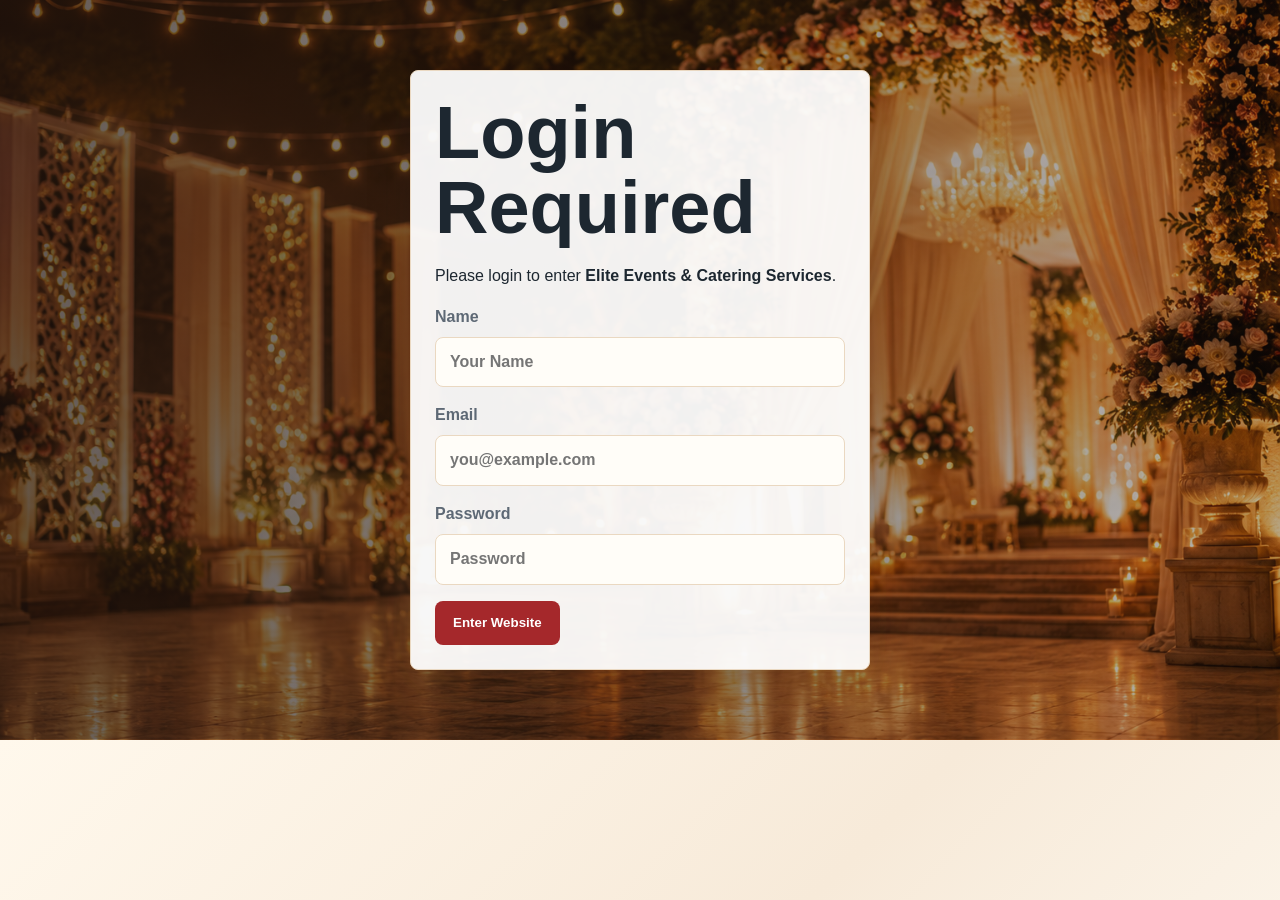
<file: login.html>
<!DOCTYPE html>
<html lang="en">

<head>
    <meta charset="UTF-8">
    <meta name="viewport" content="width=device-width, initial-scale=1.0">
    <title>Elite Events &amp; Catering Services</title>

    <link rel="stylesheet" href="css/style.css">
    <link rel="stylesheet" href="css/pages.css">
    <link rel="stylesheet" href="css/responsive.css">
</head>

<body class="login-page">

    <!-- Main Content -->
    <main>

        <!-- Login Section -->
        <section class="login-section">

            <!-- Login Form -->
            <form class="login-card" action="home.html" method="get">

                <h1>Login Required</h1>

                <p>
                    Please login to enter
                    <strong>Elite Events &amp; Catering Services</strong>.
                </p>

                <label>
                    Name
                    <input
                        type="text"
                        name="name"
                        placeholder="Your Name"
                        required
                    >
                </label>

                <label>
                    Email
                    <input
                        type="email"
                        name="email"
                        placeholder="you@example.com"
                        required
                    >
                </label>

                <label>
                    Password
                    <input
                        type="password"
                        name="password"
                        placeholder="Password"
                        required
                    >
                </label>

                <button class="primary-link" type="submit">
                    Enter Website
                </button>

            </form>

        </section>

    </main>

</body>

</html>
</file>
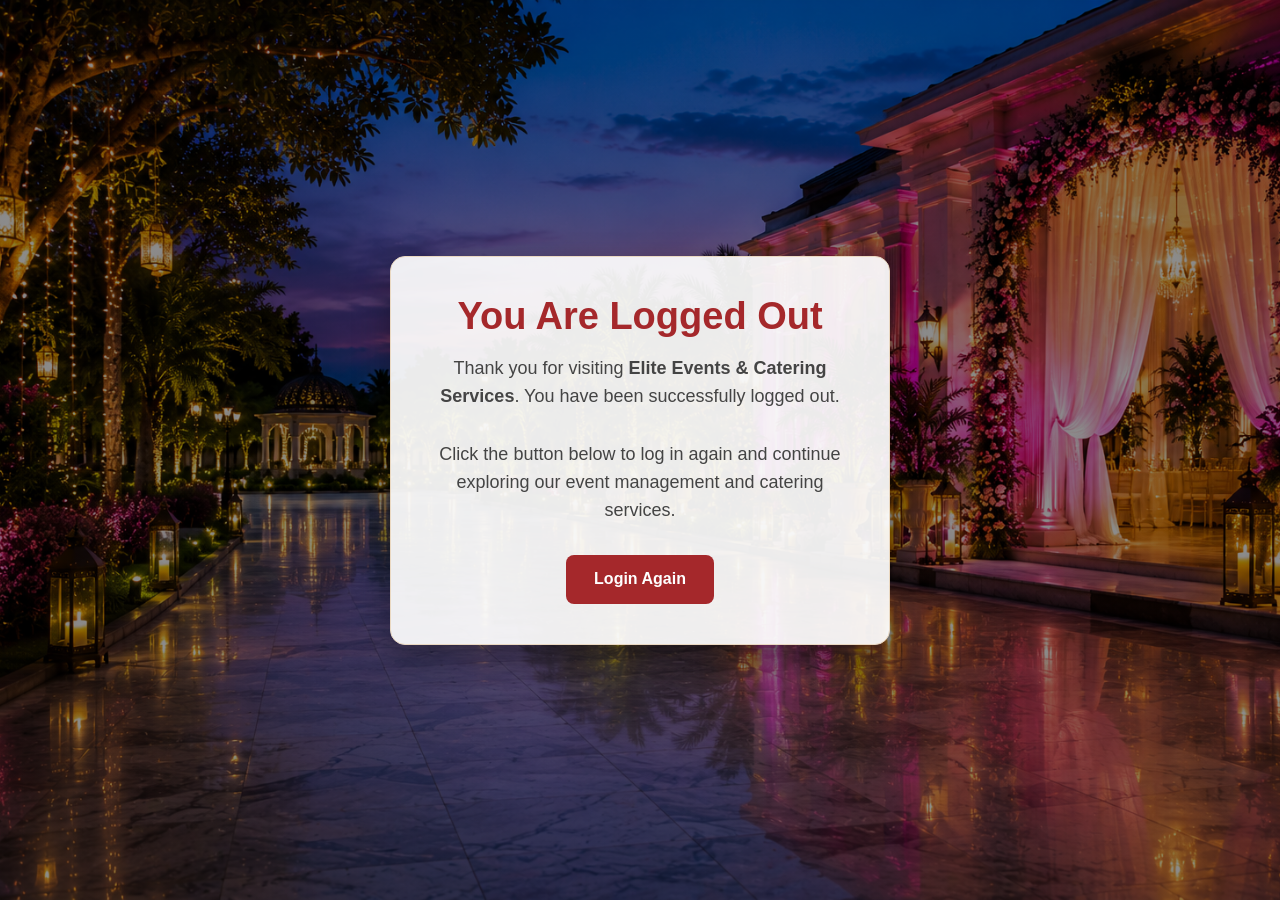
<file: logout.html>
<!DOCTYPE html>
<html lang="en">

<head>
    <meta charset="UTF-8">
    <meta name="viewport" content="width=device-width, initial-scale=1.0">
    <title>Elite Events &amp; Catering Services</title>

    <link rel="stylesheet" href="css/style.css">
    <link rel="stylesheet" href="css/pages.css">
    <link rel="stylesheet" href="css/responsive.css">
</head>

<body class="logout-page">

    <!-- Main Content -->
    <main>

        <!-- Logout Section -->
        <section class="login-section">

            <div class="login-card center">

                <h1>You Are Logged Out</h1>

                <p>
                    Thank you for visiting
                    <strong>Elite Events &amp; Catering Services</strong>.
                    You have been successfully logged out.
                </p>

                <p>
                    Click the button below to log in again and continue exploring
                    our event management and catering services.
                </p>

                <a class="primary-link" href="index.html">
                    Login Again
                </a>

            </div>

        </section>

    </main>

</body>

</html>
</file>
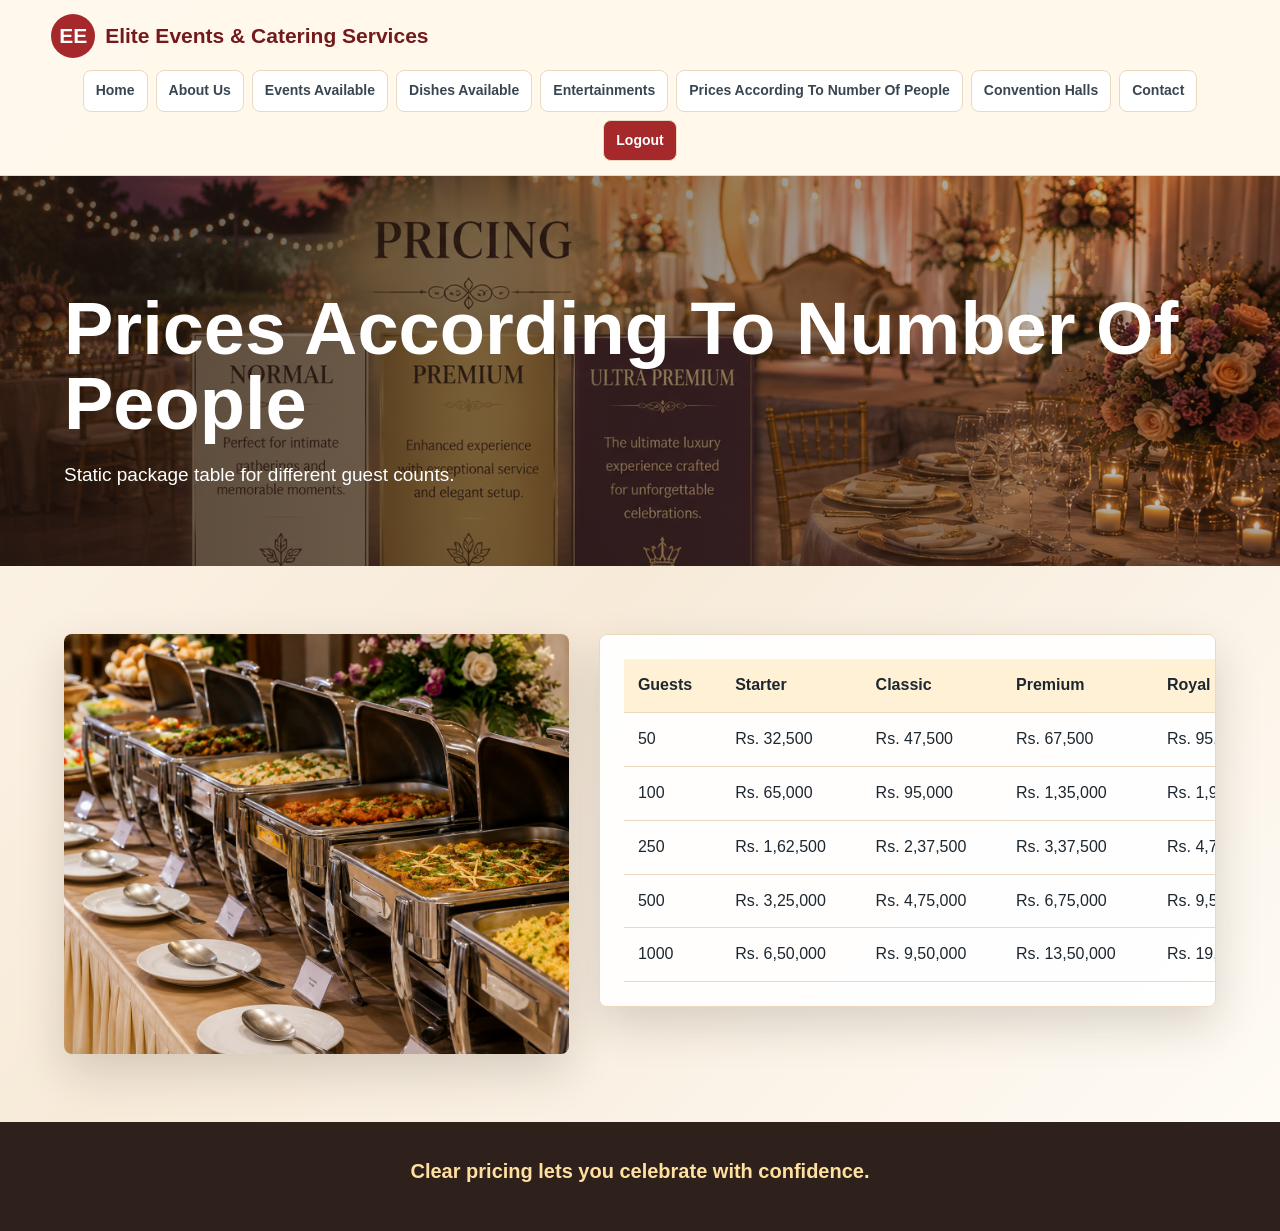
<file: prices.html>
<!DOCTYPE html>
<html lang="en">

<head>
    <meta charset="UTF-8">
    <meta name="viewport" content="width=device-width, initial-scale=1.0">
    <title>Elite Events &amp; Catering Services</title>

    <link rel="stylesheet" href="css/style.css">
    <link rel="stylesheet" href="css/pages.css">
    <link rel="stylesheet" href="css/responsive.css">
</head>

<body>

    <!-- Header -->
    <header class="site-header">

        <a class="brand" href="home.html">
            <span>EE</span> Elite Events &amp; Catering Services
        </a>

        <nav class="nav">
            <a href="home.html">Home</a>
            <a href="about.html">About Us</a>
            <a href="events.html">Events Available</a>
            <a href="dishes.html">Dishes Available</a>
            <a href="entertainment.html">Entertainments</a>
            <a href="prices.html">Prices According To Number Of People</a>
            <a href="convention-halls.html">Convention Halls</a>
            <a href="contact.html">Contact</a>
            <a class="logout-link" href="logout.html">Logout</a>
        </nav>

    </header>

    <!-- Main Content -->
    <main>

        <!-- Hero Section -->
        <section class="sub-hero prices-hero">
            <h1>Prices According To Number Of People</h1>
            <p>Static package table for different guest counts.</p>
        </section>

        <!-- Price Section -->
        <section class="section price-layout">

            <!-- Buffet Image -->
            <img
                class="price-image"
                src="images/catering-buffet.jpg"
                alt="Catering Buffet"
            >

            <!-- Price Table -->
            <div class="price-table-wrap">

                <table class="price-table">

                    <thead>
                        <tr>
                            <th>Guests</th>
                            <th>Starter</th>
                            <th>Classic</th>
                            <th>Premium</th>
                            <th>Royal</th>
                        </tr>
                    </thead>

                    <tbody>

                        <tr>
                            <td>50</td>
                            <td>Rs. 32,500</td>
                            <td>Rs. 47,500</td>
                            <td>Rs. 67,500</td>
                            <td>Rs. 95,000</td>
                        </tr>

                        <tr>
                            <td>100</td>
                            <td>Rs. 65,000</td>
                            <td>Rs. 95,000</td>
                            <td>Rs. 1,35,000</td>
                            <td>Rs. 1,90,000</td>
                        </tr>

                        <tr>
                            <td>250</td>
                            <td>Rs. 1,62,500</td>
                            <td>Rs. 2,37,500</td>
                            <td>Rs. 3,37,500</td>
                            <td>Rs. 4,75,000</td>
                        </tr>

                        <tr>
                            <td>500</td>
                            <td>Rs. 3,25,000</td>
                            <td>Rs. 4,75,000</td>
                            <td>Rs. 6,75,000</td>
                            <td>Rs. 9,50,000</td>
                        </tr>

                        <tr>
                            <td>1000</td>
                            <td>Rs. 6,50,000</td>
                            <td>Rs. 9,50,000</td>
                            <td>Rs. 13,50,000</td>
                            <td>Rs. 19,00,000</td>
                        </tr>

                    </tbody>

                </table>

            </div>

        </section>

    </main>

    <!-- Footer -->
    <footer>
        <p class="footer-quote">
            Clear pricing lets you celebrate with confidence.
        </p>
    </footer>

</body>

</html>
</file>
<file: css/style.css>
/* ===========================
   CSS VARIABLES
=========================== */

:root {
    --ink: #1d2730;
    --muted: #5e6975;
    --brand: #a5282b;
    --brand-dark: #74191c;
    --gold: #d99a28;
    --line: #ead8c1;
    --shadow: 0 18px 46px rgba(35, 24, 18, .16);
}

/* ===========================
   RESET
=========================== */

* {
    box-sizing: border-box;
}

body {
    margin: 0;
    color: var(--ink);
    font-family: Arial, Helvetica, sans-serif;
    line-height: 1.55;
    background: linear-gradient(
        135deg,
        #fff8ec,
        #f7ead9 48%,
        #fffdf7
    );
}

a {
    color: inherit;
    text-decoration: none;
}

img {
    display: block;
    max-width: 100%;
}

/* ===========================
   HEADER
=========================== */

.site-header {
    position: sticky;
    top: 0;
    z-index: 10;
    padding: 14px 4vw;
    background: rgba(255, 248, 236, .96);
    border-bottom: 1px solid var(--line);
}

.brand {
    display: inline-flex;
    align-items: center;
    gap: 10px;
    margin-bottom: 12px;
    color: var(--brand-dark);
    font-weight: 900;
    font-size: 21px;
}

.brand span {
    display: grid;
    place-items: center;
    width: 44px;
    height: 44px;
    color: #fff;
    background: var(--brand);
    border-radius: 50%;
}

/* ===========================
   NAVIGATION
=========================== */

.nav,
.home-nav-strip {
    display: flex;
    flex-wrap: wrap;
    justify-content: center;
    align-items: center;
    gap: 8px;
}

.nav a,
.home-nav-strip a {
    padding: 9px 12px;
    background: #fff;
    color: #394652;
    border: 1px solid var(--line);
    border-radius: 8px;
    font-size: 14px;
    font-weight: 800;
    transition: .3s;
}

.nav a:hover,
.home-nav-strip a:hover,
.logout-link {
    color: #fff !important;
    background: var(--brand) !important;
}

/* ===========================
   HERO SECTION
=========================== */

.hero,
.sub-hero {
    color: #fff;
    background-size: cover;
    background-position: center;
}

.hero {
    display: flex;
    align-items: center;
    min-height: 620px;
    padding: 92px 5vw;
}

.home-hero {
    background-image:
        linear-gradient(
            90deg,
            rgba(32, 19, 13, .78),
            rgba(32, 19, 13, .28)
        ),
        url("../images/home-hero.jpg");
}

.hero-content {
    max-width: 760px;
}

.eyebrow {
    margin: 0 0 10px;
    color: var(--gold);
    font-size: 13px;
    font-weight: 900;
    letter-spacing: .08em;
    text-transform: uppercase;
}

.hero p,
.sub-hero p {
    max-width: 720px;
    font-size: 19px;
}

.hero-actions {
    display: flex;
    flex-wrap: wrap;
    gap: 14px;
    margin-top: 28px;
}

/* ===========================
   HEADINGS
=========================== */

h1,
h2,
h3,
p {
    margin-top: 0;
}

h1 {
    margin-bottom: 18px;
    font-size: clamp(40px, 6vw, 74px);
    line-height: 1.02;
}

h2 {
    font-size: clamp(27px, 4vw, 42px);
    line-height: 1.14;
}

/* ===========================
   BUTTONS
=========================== */

.primary-link,
.secondary-link {
    display: inline-flex;
    justify-content: center;
    align-items: center;
    min-height: 44px;
    padding: 10px 18px;
    border: none;
    border-radius: 8px;
    font-weight: 900;
}

.primary-link {
    background: var(--brand);
    color: #fff;
}

.secondary-link {
    background: #fff;
    color: var(--brand-dark);
    border: 1px solid var(--line);
}

/* ===========================
   HOME NAV STRIP
=========================== */

.home-nav-strip {
    width: min(1180px, 92vw);
    margin: -34px auto 0;
    padding: 16px;
    background: rgba(255,255,255,.94);
    border: 1px solid var(--line);
    border-radius: 8px;
    box-shadow: var(--shadow);
}

/* ===========================
   COMMON SECTIONS
=========================== */

.section {
    width: min(1180px, 90vw);
    margin: 0 auto;
    padding: 68px 0;
}

.section.wide {
    width: min(1480px, 94vw);
}

.section-title {
    max-width: 780px;
    margin-bottom: 28px;
}

/* ===========================
   GRID LAYOUTS
=========================== */

.image-grid,
.dish-grid {
    display: grid;
    grid-template-columns: repeat(3, 1fr);
    gap: 20px;
}

.image-grid.two {
    grid-template-columns: repeat(2, 1fr);
}

/* ===========================
   CARDS
=========================== */

.image-card,
.dish-card,
.login-card,
.contact-form,
.price-table-wrap {
    overflow: hidden;
    background: rgba(255,255,255,.94);
    border: 1px solid var(--line);
    border-radius: 8px;
    box-shadow: var(--shadow);
}

.image-card img,
.dish-card img {
    width: 100%;
    height: 210px;
    object-fit: cover;
    background: #f3dfc7;
}

.image-card div,
.dish-card {
    padding: 20px;
}

.dish-card h3 {
    min-height: 52px;
    margin-bottom: 8px;
    font-size: 17px;
}

.dish-card p {
    color: var(--brand-dark);
    font-weight: 900;
}

/* ===========================
   DISH SECTION
=========================== */

.dish-section {
    margin-bottom: 58px;
}

.dish-section h2 {
    padding-bottom: 10px;
    border-bottom: 2px solid var(--brand);
}

/* ===========================
   FOOTER
=========================== */

footer {
    padding: 34px 5vw;
    text-align: center;
    color: #fff;
    background: #2e211c;
}

.footer-quote {
    margin-bottom: 10px;
    color: #ffe0a0;
    font-size: 20px;
    font-weight: 800;
}
/* ==========================================
   LOGOUT PAGE
========================================== */

.logout-page{
    margin:0;
    padding:0;
}

.logout-page .login-section{

    min-height:100vh;

    display:flex;
    justify-content:center;
    align-items:center;

    background-image:
        linear-gradient(
            rgba(0,0,0,0.45),
            rgba(0,0,0,0.45)
        ),
        url("../images/logout-page.png");

    background-size:cover;
    background-position:center;
    background-repeat:no-repeat;

    padding:40px;
}

.logout-page .login-card{

    width:min(500px,90%);

    background:rgba(255,255,255,0.92);

    padding:40px;

    border-radius:15px;

    text-align:center;

    box-shadow:0 15px 35px rgba(0,0,0,0.35);
}

.logout-page .login-card h1{

    color:#a5282b;

    font-size:38px;

    margin-bottom:20px;
}

.logout-page .login-card p{

    font-size:18px;

    margin-bottom:30px;

    color:#444;
}

.logout-page .primary-link{

    display:inline-block;

    padding:12px 28px;

    background:#a5282b;

    color:#fff;

    border-radius:8px;

    font-weight:bold;
}

.logout-page .primary-link:hover{

    background:#74191c;
}
</file>
<file: css/pages.css>
/* ==========================================
   SUB HERO SECTIONS
========================================== */

.sub-hero {
    min-height: 390px;
    display: grid;
    align-content: end;
    padding: 82px 5vw 58px;
}

/* ==========================================
   HERO BACKGROUND IMAGES
========================================== */

.about-hero {
    background-image:
        linear-gradient(
            90deg,
            rgba(34, 20, 14, .74),
            rgba(34, 20, 14, .25)
        ),
        url("../images/about-hero.jpg");
}

.events-hero {
    background-image:
        linear-gradient(
            90deg,
            rgba(34, 20, 14, .74),
            rgba(34, 20, 14, .25)
        ),
        url("../images/events-hero.jpg");
}

.dishes-hero {
    background-image:
        linear-gradient(
            90deg,
            rgba(34, 20, 14, .72),
            rgba(34, 20, 14, .25)
        ),
        url("../images/dishes-hero.jpg");
}

.entertainment-hero {
    background-image:
        linear-gradient(
            90deg,
            rgba(34, 20, 14, .72),
            rgba(34, 20, 14, .25)
        ),
        url("../images/entertainment-hero.jpg");
}

.prices-hero {
    background-image:
        linear-gradient(
            90deg,
            rgba(34, 20, 14, .72),
            rgba(34, 20, 14, .25)
        ),
        url("../images/prices-hero.jpg");
}

.contact-hero {
    background-image:
        linear-gradient(
            90deg,
            rgba(34, 20, 14, .72),
            rgba(34, 20, 14, .25)
        ),
        url("../images/contact-hero.jpg");
}

/* ==========================================
   PAGE LAYOUTS
========================================== */

.split,
.price-layout,
.contact-layout {
    display: grid;
    grid-template-columns: 0.9fr 1.1fr;
    gap: 30px;
    align-items: start;
}

/* ==========================================
   IMAGES
========================================== */

.split img,
.price-image {
    width: 100%;
    min-height: 420px;
    object-fit: cover;
    border-radius: 8px;
    box-shadow: var(--shadow);
}

/* ==========================================
   CHECK LIST
========================================== */

.check-list {
    padding-left: 20px;
}

.check-list li {
    margin-bottom: 8px;
}

/* ==========================================
   PRICE TABLE
========================================== */

.price-table-wrap {
    padding: 24px;
    overflow-x: auto;
}

.price-table {
    width: 100%;
    min-width: 680px;
    border-collapse: collapse;
}

.price-table th,
.price-table td {
    padding: 14px;
    text-align: left;
    border-bottom: 1px solid var(--line);
}

.price-table th {
    background: #fff1d5;
}

/* ==========================================
   FORMS
========================================== */

.contact-form,
.login-card {
    padding: 24px;
}

label {
    display: grid;
    gap: 7px;
    margin-bottom: 16px;
    color: var(--muted);
    font-weight: 800;
}

input,
select,
textarea {
    width: 100%;
    padding: 12px 14px;
    font: inherit;
    color: var(--ink);
    background: #fffdf8;
    border: 1px solid var(--line);
    border-radius: 8px;
}

/* ==========================================
   LOGIN PAGE
========================================== */

.login-section {
    min-height: 720px;
    display: grid;
    place-items: center;
    padding: 70px 5vw;

    background-image:
        linear-gradient(
            90deg,
            rgba(34, 20, 14, .70),
            rgba(34, 20, 14, .32)
        ),
        url("../images/login-hero.jpg");

    background-size: cover;
    background-position: center;
}

.login-card {
    width: min(460px, 94vw);
}

.login-card.center {
    text-align: center;
}
/* ==========================================
   Convention Hall Hero
========================================== */

.halls-hero{

    min-height:420px;

    display:grid;

    align-content:end;

    padding:80px 5vw 60px;

    color:white;

    background-image:
    linear-gradient(
        rgba(0,0,0,.55),
        rgba(0,0,0,.35)
    ),
    url("../images/hall-hero.jpg");

    background-size:cover;

    background-position:center;
}

/* ==========================================
   Hall Grid
========================================== */

.hall-grid{

    display:grid;

    grid-template-columns:repeat(3,1fr);

    gap:28px;
}

/* ==========================================
   Hall Card
========================================== */

.hall-card{

    background:rgba(255,255,255,.95);

    border:1px solid var(--line);

    border-radius:10px;

    overflow:hidden;

    box-shadow:var(--shadow);

    transition:.3s;
}

.hall-card:hover{

    transform:translateY(-8px);
}

.hall-card img{

    width:100%;

    height:240px;

    object-fit:cover;

    background:#f3dfc7;
}

.hall-card h3{

    margin:18px 20px 10px;

    color:var(--ink);

    font-size:24px;
}

.hall-card p{

    margin:8px 20px;

    color:#444;
}

.city{

    color:var(--brand);

    font-weight:bold;
}

/* ==========================================
   Responsive
========================================== */

@media(max-width:1000px){

.hall-grid{

grid-template-columns:repeat(2,1fr);

}

}

@media(max-width:700px){

.hall-grid{

grid-template-columns:1fr;

}

.hall-card img{

height:220px;

}

}
</file>
<file: css/responsive.css>
/* ==========================================
   Responsive Design - Tablets (1100px)
========================================== */

@media (max-width: 1100px) {

    /* Image & Dish Grids */
    .image-grid,
    .dish-grid {
        grid-template-columns: repeat(2, minmax(0, 1fr));
    }

    /* Split Layouts */
    .split,
    .price-layout,
    .contact-layout {
        grid-template-columns: 1fr;
    }

}


/* ==========================================
   Responsive Design - Mobile (720px)
========================================== */

@media (max-width: 720px) {

    /* Header */
    .site-header {
        position: static;
    }

    /* Brand */
    .brand {
        font-size: 17px;
    }

    /* Navigation */
    .nav,
    .home-nav-strip {
        display: flex;
        justify-content: flex-start;
        flex-wrap: nowrap;
        overflow-x: auto;
        padding-bottom: 10px;
    }

    .nav a,
    .home-nav-strip a {
        min-width: max-content;
    }

    /* Hero Section */
    .hero {
        min-height: 560px;
        padding: 72px 5vw;
    }

    /* Main Heading */
    h1 {
        font-size: 40px;
    }

    /* Sections */
    .section {
        width: min(92vw, 640px);
        padding: 50px 0;
    }

    /* Grid Layouts */
    .image-grid,
    .image-grid.two,
    .dish-grid {
        grid-template-columns: 1fr;
    }

    /* Images */
    .image-card img,
    .dish-card img {
        height: 230px;
    }

}
</file>
